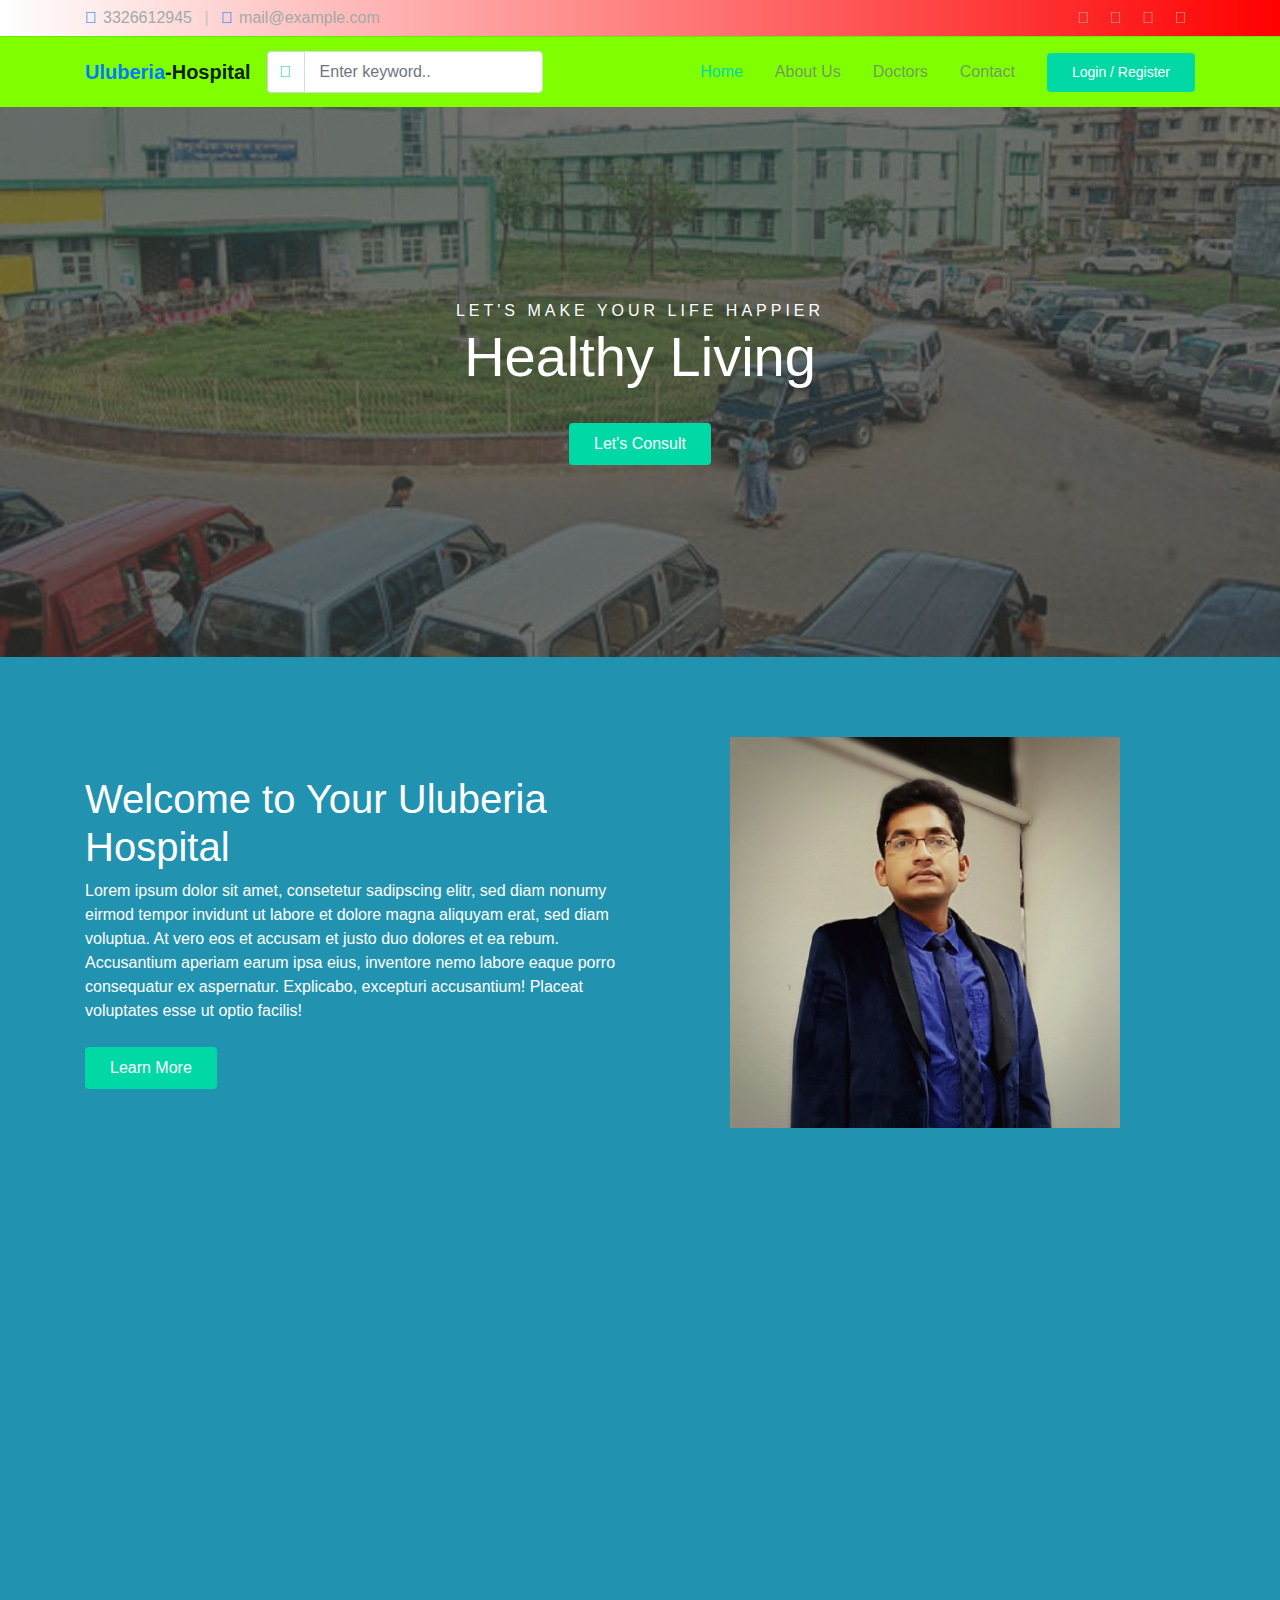
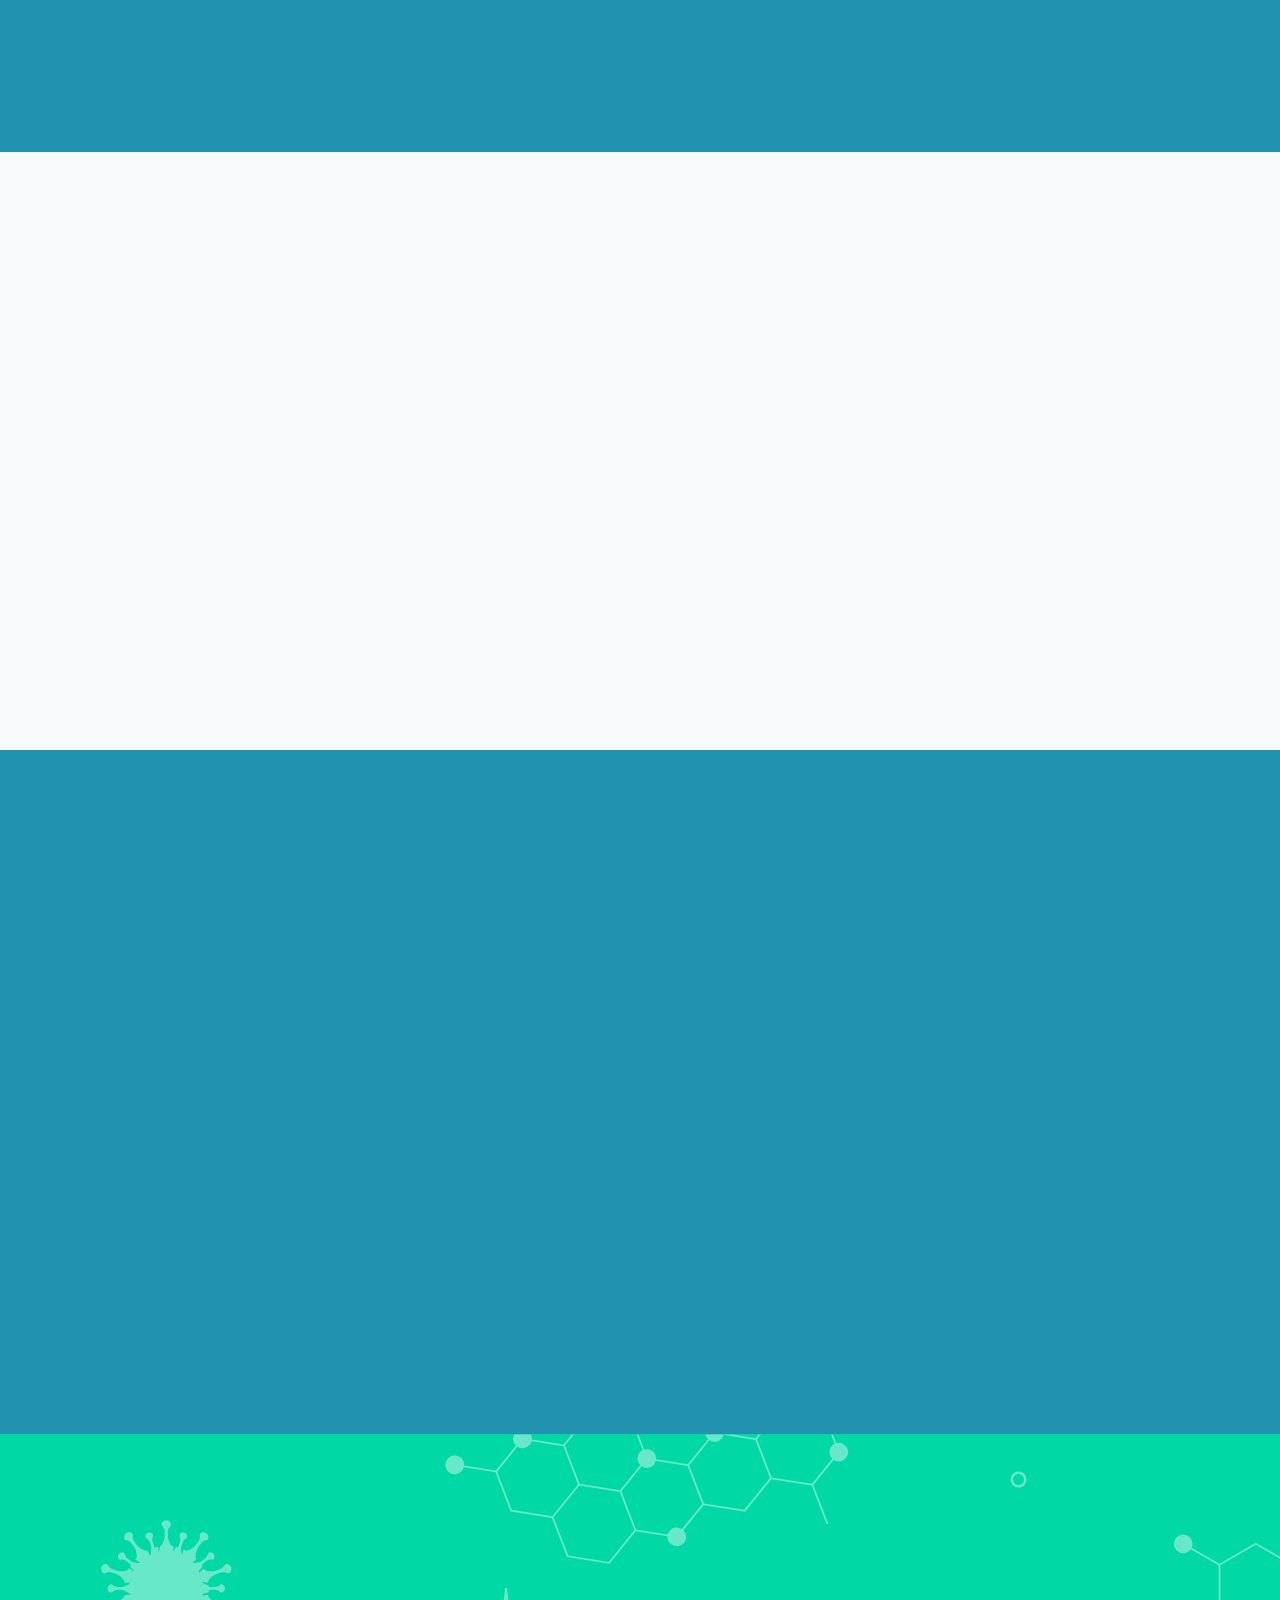
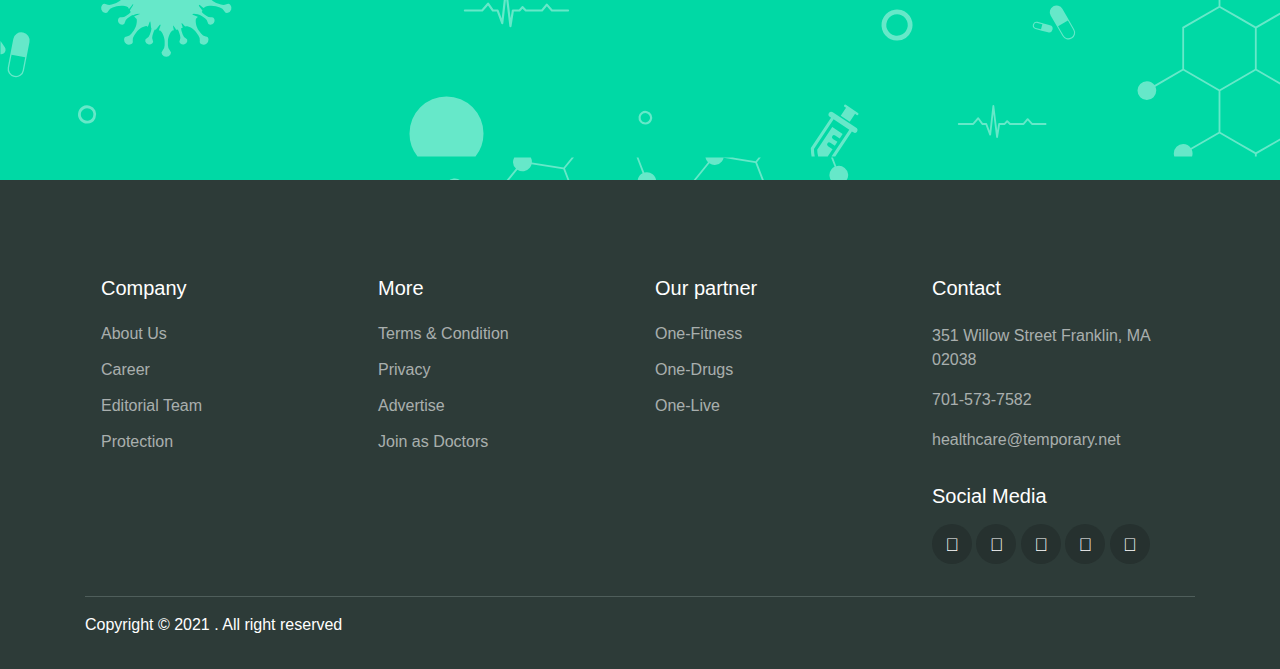
<file: html/index.html>
<!DOCTYPE html>
<html lang="en">
<head>
  <meta charset="UTF-8">
  <meta name="viewport" content="width=device-width, initial-scale=1.0">

  <meta http-equiv="X-UA-Compatible" content="ie=edge">

  <meta name="copyright" content="MACode ID, https://macodeid.com/">

  <title>Uluberia Hospital</title>

  <link rel="stylesheet" href="../assets/css/maicons.css">

  <link rel="stylesheet" href="../assets/css/bootstrap.css">

  <link rel="stylesheet" href="../assets/vendor/owl-carousel/css/owl.carousel.css">

  <link rel="stylesheet" href="../assets/vendor/animate/animate.css">

  <link rel="stylesheet" href="../assets/css/theme.css">
</head>
<body>

  <!-- Back to top button -->
  <div class="back-to-top"></div>

  <header>
    <div class="topbar">
      <div class="container">
        <div class="row">
          <div class="col-sm-8 text-sm">
            <div class="site-info">
              <a href="#"><span class="mai-call text-primary"></span>3326612945 </a>
              <span class="divider">|</span>
              <a href="#"><span class="mai-mail text-primary"></span> mail@example.com</a>
            </div>
          </div>
          <div class="col-sm-4 text-right text-sm">
            <div class="social-mini-button">
              <a href="#"><span class="mai-logo-facebook-f"></span></a>
              <a href="#"><span class="mai-logo-twitter"></span></a>
              <a href="#"><span class="mai-logo-dribbble"></span></a>
              <a href="#"><span class="mai-logo-instagram"></span></a>
            </div>
          </div>
        </div> <!-- .row -->
      </div> <!-- .container -->
    </div> <!-- .topbar -->

    <nav class="navbar navbar-expand-lg navbar-light shadow-sm">
      <div class="container">
        <a class="navbar-brand" href="#"><span class="text-primary">Uluberia</span>-Hospital</a>

        <form action="#">
          <div class="input-group input-navbar">
            <div class="input-group-prepend">
              <span class="input-group-text" id="icon-addon1"><span class="mai-search"></span></span>
            </div>
            <input type="text" class="form-control" placeholder="Enter keyword.." aria-label="Username" aria-describedby="icon-addon1">
          </div>
        </form>

        <button class="navbar-toggler" type="button" data-toggle="collapse" data-target="#navbarSupport" aria-controls="navbarSupport" aria-expanded="false" aria-label="Toggle navigation">
          <span class="navbar-toggler-icon"></span>
        </button>

        <div class="collapse navbar-collapse" id="navbarSupport">
          <ul class="navbar-nav ml-auto">
            <li class="nav-item active">
              <a class="nav-link" href="index.html">Home</a>
            </li>
            <li class="nav-item">
              <a class="nav-link" href="about.html">About Us</a>
            </li>
            <li class="nav-item">
              <a class="nav-link" href="doctors.html">Doctors</a>
            </li>
            <li class="nav-item">
              <a class="nav-link" href="contact.html">Contact</a>
            </li>
            <li class="nav-item">
              <a class="btn btn-primary ml-lg-3" href="#">Login / Register</a>
            </li>
          </ul>
        </div> <!-- .navbar-collapse -->
      </div> <!-- .container -->
    </nav>
  </header>

  <div class="page-hero bg-image overlay-dark" style="background-image: url(../assets/img/uluberia.jpg);">
    <div class="hero-section">
      <div class="container text-center wow zoomIn">
        <span class="subhead">Let's make your life happier</span>
        <h1 class="display-4">Healthy Living</h1>
        <a href="#" class="btn btn-primary">Let's Consult</a>
      </div>
    </div>
  </div>


  <div class="bg-light">
    

    <div class="page-section pb-0">
      <div class="container">
        <div class="row align-items-center">
          <div class="col-lg-6 py-3 wow fadeInUp">
            <h1 style="color: #fff;">Welcome to Your Uluberia <br> Hospital</h1>
            <p class="text-grey mb-4" style="color: #fff;">Lorem ipsum dolor sit amet, consetetur sadipscing elitr, sed diam nonumy eirmod tempor invidunt ut labore et dolore magna aliquyam erat, sed diam voluptua. At vero eos et accusam et justo duo dolores et ea rebum. Accusantium aperiam earum ipsa eius, inventore nemo labore eaque porro consequatur ex aspernatur. Explicabo, excepturi accusantium! Placeat voluptates esse ut optio facilis!</p>
            <a href="about.html" class="btn btn-primary">Learn More</a>
          </div>
          <div class="col-lg-6 wow fadeInRight" data-wow-delay="400ms">
            <div class="img-place custom-img-1">
              <img src="../assets/img/doctors/doc.jpg" alt="">
            </div>
          </div>
        </div>
      </div>
    </div> <!-- .bg-light -->
  </div> <!-- .bg-light -->

  <div class="page-section">
    <div class="container">
      <h1 class="text-center mb-5 wow fadeInUp" style="color: #fff;">Our Doctors</h1>

      <div class="owl-carousel wow fadeInUp" id="doctorSlideshow">
        <div class="item">
          <div class="card-doctor">
            <div class="header">
              <img src="../assets/img/doctors/dr.mehtas.jpg" alt="">
              <div class="meta">
                <a href="#"><span class="mai-call"></span></a>
                <a href="#"><span class="mai-logo-whatsapp"></span></a>
              </div>
            </div>
            <div class="body">
              <p class="text-xl mb-0">Dr. Mehtas</p>
              <span class="text-sm text-grey">Cardiology</span>
            </div>
          </div>
        </div>
        <div class="item">
          <div class="card-doctor">
            <div class="header">
              <img src="../assets/img/doctors/dr.prasenjit.jpg" alt="">
              <div class="meta">
                <a href="#"><span class="mai-call"></span></a>
                <a href="#"><span class="mai-logo-whatsapp"></span></a>
              </div>
            </div>
            <div class="body">
              <p class="text-xl mb-0">Dr. Prasenjit Sarkar</p>
              <span class="text-sm text-grey">Dental</span>
            </div>
          </div>
        </div>
        <div class="item">
          <div class="card-doctor">
            <div class="header">
              <img src="../assets/img/doctors/dr.dibendu.jpg" alt="">
              <div class="meta">
                <a href="#"><span class="mai-call"></span></a>
                <a href="#"><span class="mai-logo-whatsapp"></span></a>
              </div>
            </div>
            <div class="body">
              <p class="text-xl mb-0">Dr. Dibyendu Ghosh</p>
              <span class="text-sm text-grey">General Health</span>
            </div>
          </div>
        </div>
        
      </div>
    </div>
  </div>

  <div class="page-section bg-light">
    <div class="container">
      <h1 class="text-center wow fadeInUp">Latest News</h1>
      <div class="row mt-5">
        <div class="col-lg-4 py-2 wow zoomIn">
          <div class="card-blog">
            <div class="header">
              <div class="post-category">
                <a href="#">Covid19</a>
              </div>
              <a href="blog-details.html" class="post-thumb">
                <img src="../assets/img/blog/blog_1.jpg" alt="">
              </a>
            </div>
            <div class="body">
              <h5 class="post-title"><a href="blog-details.html">List of Countries without Coronavirus case</a></h5>
              <div class="site-info">
                <div class="avatar mr-2">
                  <div class="avatar-img">
                    <img src="../assets/img/person/person_1.jpg" alt="">
                  </div>
                  <span>Roger Adams</span>
                </div>
                <span class="mai-time"></span> 1 week ago
              </div>
            </div>
          </div>
        </div>
        <div class="col-lg-4 py-2 wow zoomIn">
          <div class="card-blog">
            <div class="header">
              <div class="post-category">
                <a href="#">Covid19</a>
              </div>
              <a href="blog-details.html" class="post-thumb">
                <img src="../assets/img/blog/blog_2.jpg" alt="">
              </a>
            </div>
            <div class="body">
              <h5 class="post-title"><a href="blog-details.html">Recovery Room: News beyond the pandemic</a></h5>
              <div class="site-info">
                <div class="avatar mr-2">
                  <div class="avatar-img">
                    <img src="../assets/img/person/person_1.jpg" alt="">
                  </div>
                  <span>Roger Adams</span>
                </div>
                <span class="mai-time"></span> 4 weeks ago
              </div>
            </div>
          </div>
        </div>
        <div class="col-lg-4 py-2 wow zoomIn">
          <div class="card-blog">
            <div class="header">
              <div class="post-category">
                <a href="#">Covid19</a>
              </div>
              <a href="blog-details.html" class="post-thumb">
                <img src="../assets/img/blog/blog_3.jpg" alt="">
              </a>
            </div>
            <div class="body">
              <h5 class="post-title"><a href="blog-details.html">What is the impact of eating too much sugar?</a></h5>
              <div class="site-info">
                <div class="avatar mr-2">
                  <div class="avatar-img">
                    <img src="../assets/img/person/person_2.jpg" alt="">
                  </div>
                  <span>Diego Simmons</span>
                </div>
                <span class="mai-time"></span> 2 months ago
              </div>
            </div>
          </div>
        </div>

        <div class="col-12 text-center mt-4 wow zoomIn">
          <a href="blog.html" class="btn btn-primary">Read More</a>
        </div>

      </div>
    </div>
  </div> <!-- .page-section -->

  <div class="page-section">
    <div class="container">
      <h1 class="text-center wow fadeInUp">Make an Appointment</h1>

      <form class="main-form">
        <div class="row mt-5 ">
          <div class="col-12 col-sm-6 py-2 wow fadeInLeft">
            <input type="text" class="form-control" placeholder="Full name">
          </div>
          <div class="col-12 col-sm-6 py-2 wow fadeInRight">
            <input type="text" class="form-control" placeholder="Email address..">
          </div>
          <div class="col-12 col-sm-6 py-2 wow fadeInLeft" data-wow-delay="300ms">
            <input type="date" class="form-control">
          </div>
          <div class="col-12 col-sm-6 py-2 wow fadeInRight" data-wow-delay="300ms">
            <select name="departement" id="departement" class="custom-select">
              <option value="general">General Health</option>
              <option value="cardiology">Cardiology</option>
              <option value="dental">Dental</option>
              <option value="neurology">Neurology</option>
              <option value="orthopaedics">Orthopaedics</option>
            </select>
          </div>
          <div class="col-12 py-2 wow fadeInUp" data-wow-delay="300ms">
            <input type="text" class="form-control" placeholder="Number..">
          </div>
          <div class="col-12 py-2 wow fadeInUp" data-wow-delay="300ms">
            <textarea name="message" id="message" class="form-control" rows="6" placeholder="Enter message.."></textarea>
          </div>
        </div>

        <button type="submit" class="btn btn-primary mt-3 wow zoomIn">Submit Request</button>
      </form>
    </div>
  </div> <!-- .page-section -->

  <div class="page-section banner-home bg-image" style="background-image: url(../assets/img/banner-pattern.svg);">
    <div class="container py-5 py-lg-0">
      <div class="row align-items-center">
        <div class="col-lg-4 wow zoomIn">
          <div class="img-banner d-none d-lg-block">
            <img src="../assets/img/mobile_app.png" alt="">
          </div>
        </div>
        <div class="col-lg-8 wow fadeInRight">
          <h1 class="font-weight-normal mb-3">Get easy access of all features using One Health Application</h1>
          <a href="#"><img src="../assets/img/google_play.svg" alt=""></a>
          <a href="#" class="ml-2"><img src="../assets/img/app_store.svg" alt=""></a>
        </div>
      </div>
    </div>
  </div> <!-- .banner-home -->

  <footer class="page-footer">
    <div class="container">
      <div class="row px-md-3">
        <div class="col-sm-6 col-lg-3 py-3">
          <h5>Company</h5>
          <ul class="footer-menu">
            <li><a href="#">About Us</a></li>
            <li><a href="#">Career</a></li>
            <li><a href="#">Editorial Team</a></li>
            <li><a href="#">Protection</a></li>
          </ul>
        </div>
        <div class="col-sm-6 col-lg-3 py-3">
          <h5>More</h5>
          <ul class="footer-menu">
            <li><a href="#">Terms & Condition</a></li>
            <li><a href="#">Privacy</a></li>
            <li><a href="#">Advertise</a></li>
            <li><a href="#">Join as Doctors</a></li>
          </ul>
        </div>
        <div class="col-sm-6 col-lg-3 py-3">
          <h5>Our partner</h5>
          <ul class="footer-menu">
            <li><a href="#">One-Fitness</a></li>
            <li><a href="#">One-Drugs</a></li>
            <li><a href="#">One-Live</a></li>
          </ul>
        </div>
        <div class="col-sm-6 col-lg-3 py-3">
          <h5>Contact</h5>
          <p class="footer-link mt-2">351 Willow Street Franklin, MA 02038</p>
          <a href="#" class="footer-link">701-573-7582</a>
          <a href="#" class="footer-link">healthcare@temporary.net</a>

          <h5 class="mt-3">Social Media</h5>
          <div class="footer-sosmed mt-3">
            <a href="#" target="_blank"><span class="mai-logo-facebook-f"></span></a>
            <a href="#" target="_blank"><span class="mai-logo-twitter"></span></a>
            <a href="#" target="_blank"><span class="mai-logo-google-plus-g"></span></a>
            <a href="#" target="_blank"><span class="mai-logo-instagram"></span></a>
            <a href="#" target="_blank"><span class="mai-logo-linkedin"></span></a>
          </div>
        </div>
      </div>

      <hr>

      <p id="copyright">Copyright &copy; 2021 <a href="https://macodeid.com/" target="_blank"></a>. All right reserved</p>
    </div>
  </footer>

<script src="../assets/js/jquery-3.5.1.min.js"></script>

<script src="../assets/js/bootstrap.bundle.min.js"></script>

<script src="../assets/vendor/owl-carousel/js/owl.carousel.min.js"></script>

<script src="../assets/vendor/wow/wow.min.js"></script>

<script src="../assets/js/theme.js"></script>
  
</body>
</html>
</file>
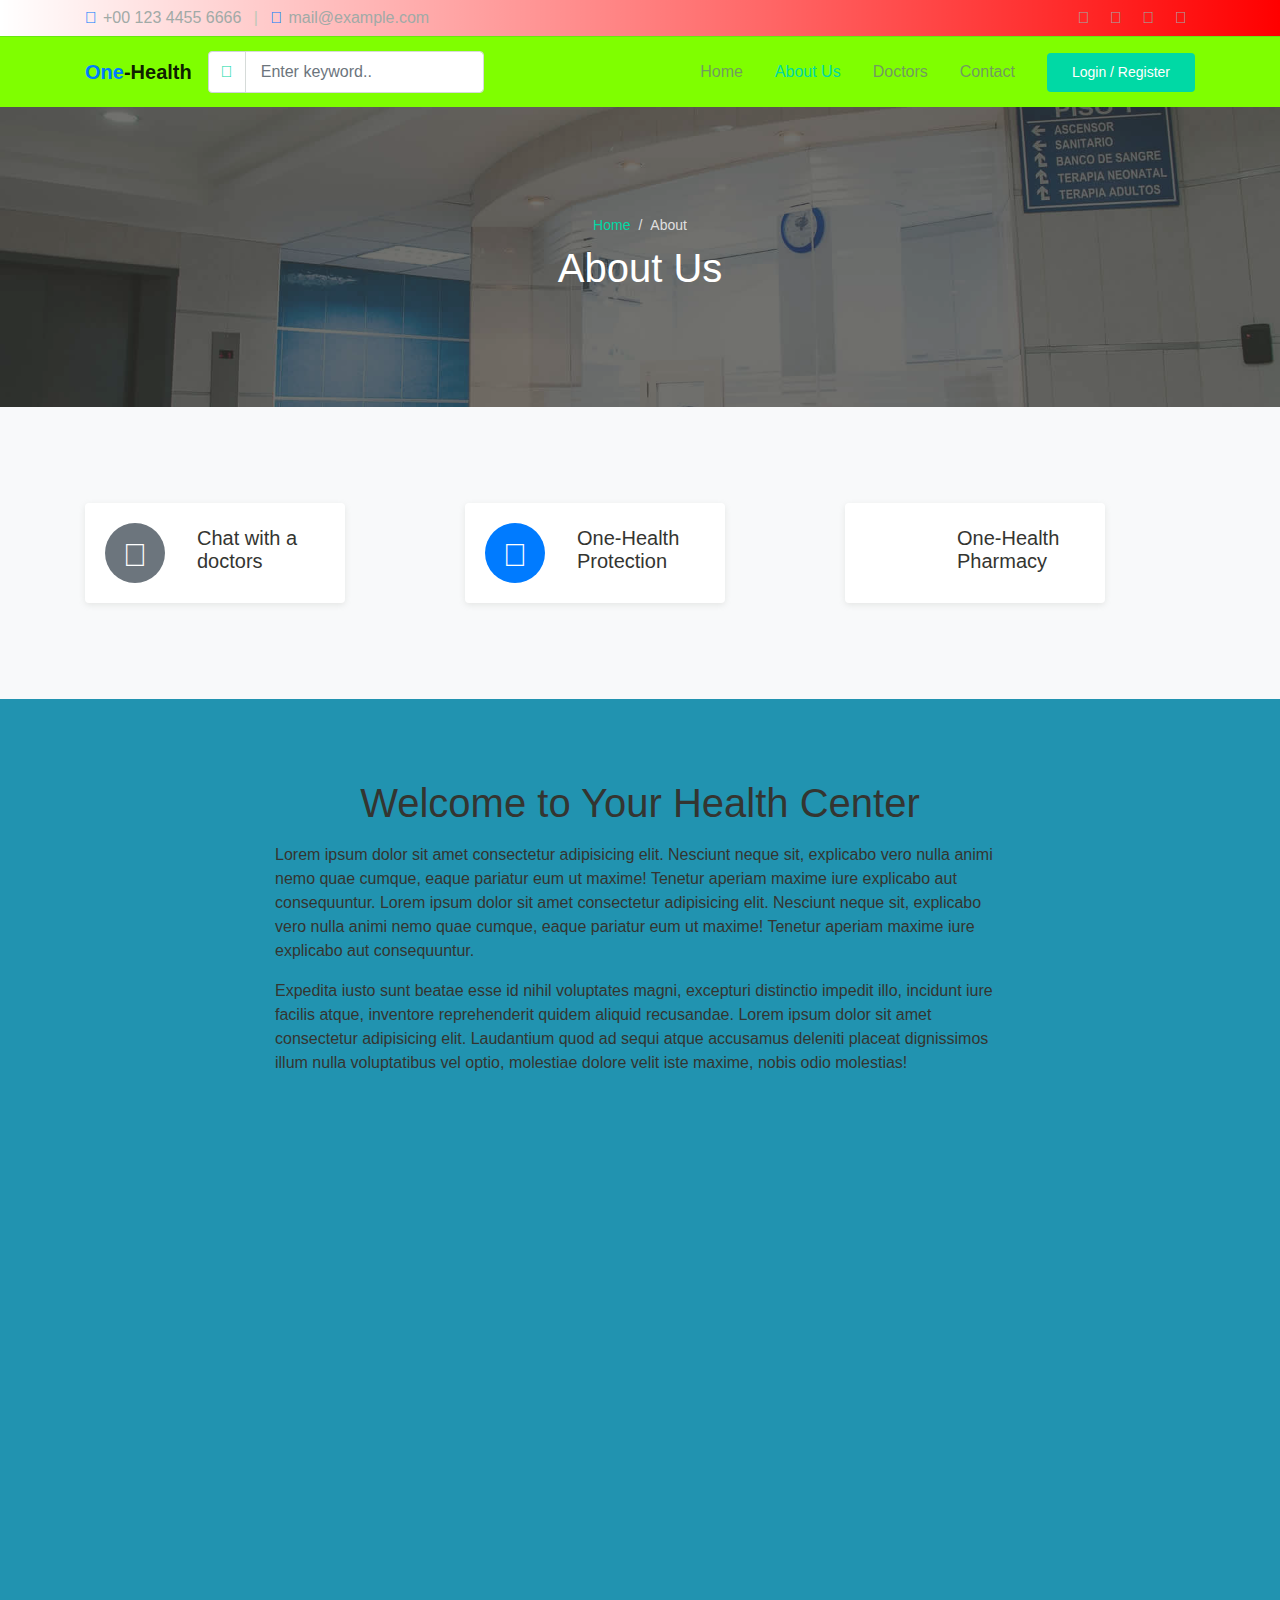
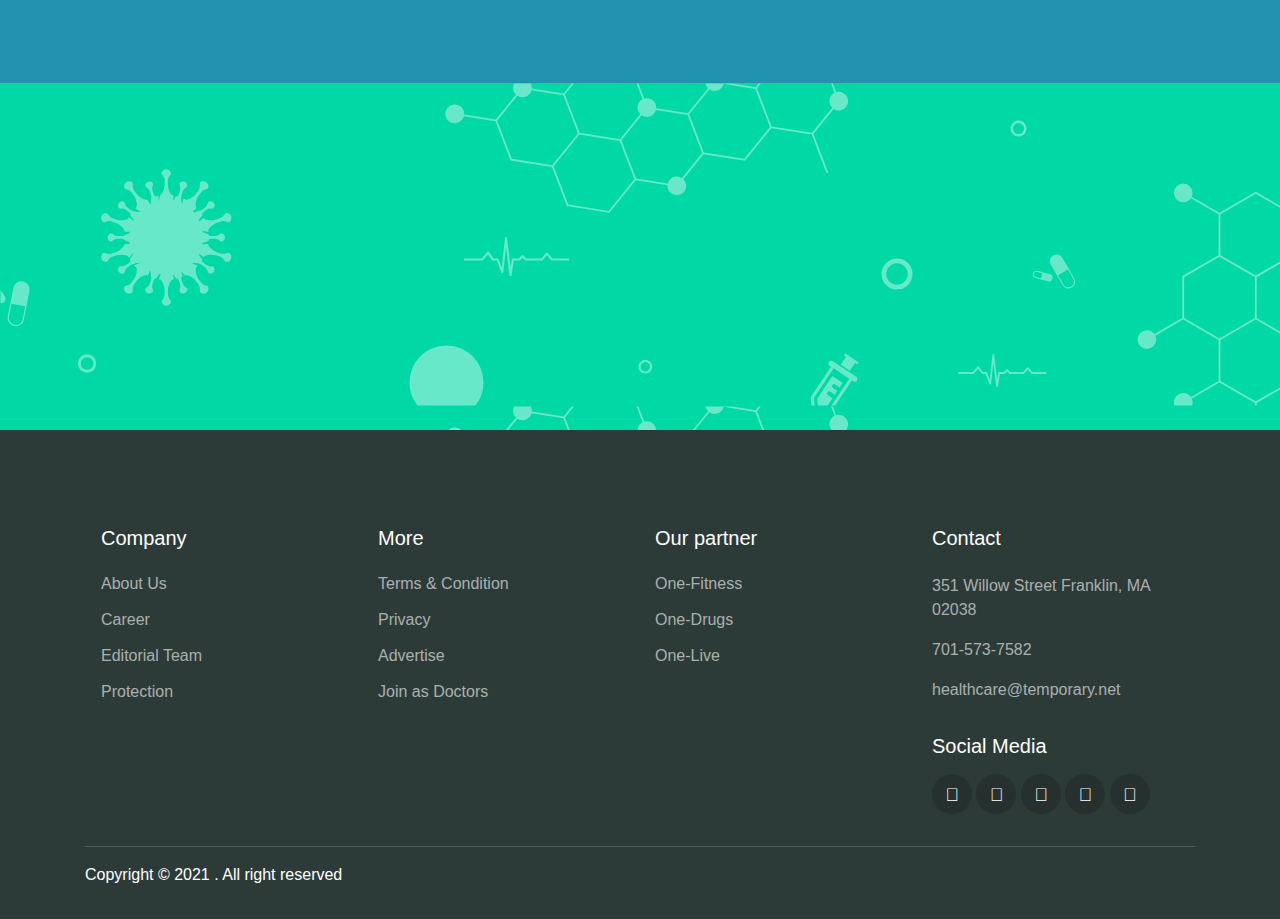
<file: html/about.html>
<!DOCTYPE html>
<html lang="en">
<head>
  <meta charset="UTF-8">
  <meta name="viewport" content="width=device-width, initial-scale=1.0">

  <meta http-equiv="X-UA-Compatible" content="ie=edge">

  <meta name="copyright" content="MACode ID, https://macodeid.com/">

  <title>About</title>

  <link rel="stylesheet" href="../assets/css/maicons.css">

  <link rel="stylesheet" href="../assets/css/bootstrap.css">

  <link rel="stylesheet" href="../assets/vendor/owl-carousel/css/owl.carousel.css">

  <link rel="stylesheet" href="../assets/vendor/animate/animate.css">

  <link rel="stylesheet" href="../assets/css/theme.css">
</head>
<body>

  <!-- Back to top button -->
  <div class="back-to-top"></div>

  <header>
    <div class="topbar">
      <div class="container">
        <div class="row">
          <div class="col-sm-8 text-sm">
            <div class="site-info">
              <a href="#"><span class="mai-call text-primary"></span> +00 123 4455 6666</a>
              <span class="divider">|</span>
              <a href="#"><span class="mai-mail text-primary"></span> mail@example.com</a>
            </div>
          </div>
          <div class="col-sm-4 text-right text-sm">
            <div class="social-mini-button">
              <a href="#"><span class="mai-logo-facebook-f"></span></a>
              <a href="#"><span class="mai-logo-twitter"></span></a>
              <a href="#"><span class="mai-logo-dribbble"></span></a>
              <a href="#"><span class="mai-logo-instagram"></span></a>
            </div>
          </div>
        </div> <!-- .row -->
      </div> <!-- .container -->
    </div> <!-- .topbar -->

    <nav class="navbar navbar-expand-lg navbar-light shadow-sm">
      <div class="container">
        <a class="navbar-brand" href="#"><span class="text-primary">One</span>-Health</a>

        <form action="#">
          <div class="input-group input-navbar">
            <div class="input-group-prepend">
              <span class="input-group-text" id="icon-addon1"><span class="mai-search"></span></span>
            </div>
            <input type="text" class="form-control" placeholder="Enter keyword.." aria-label="Username" aria-describedby="icon-addon1">
          </div>
        </form>

        <button class="navbar-toggler" type="button" data-toggle="collapse" data-target="#navbarSupport" aria-controls="navbarSupport" aria-expanded="false" aria-label="Toggle navigation">
          <span class="navbar-toggler-icon"></span>
        </button>

        <div class="collapse navbar-collapse" id="navbarSupport">
          <ul class="navbar-nav ml-auto">
            <li class="nav-item">
              <a class="nav-link" href="index.html">Home</a>
            </li>
            <li class="nav-item active">
              <a class="nav-link" href="about.html">About Us</a>
            </li>
            <li class="nav-item">
              <a class="nav-link" href="doctors.html">Doctors</a>
            </li>
          
            <li class="nav-item">
              <a class="nav-link" href="contact.html">Contact</a>
            </li>
            <li class="nav-item">
              <a class="btn btn-primary ml-lg-3" href="#">Login / Register</a>
            </li>
          </ul>
        </div> <!-- .navbar-collapse -->
      </div> <!-- .container -->
    </nav>
  </header>

  <div class="page-banner overlay-dark bg-image" style="background-image: url(../assets/img/bg_image_1.jpg);">
    <div class="banner-section">
      <div class="container text-center wow fadeInUp">
        <nav aria-label="Breadcrumb">
          <ol class="breadcrumb breadcrumb-dark bg-transparent justify-content-center py-0 mb-2">
            <li class="breadcrumb-item"><a href="index.html">Home</a></li>
            <li class="breadcrumb-item active" aria-current="page">About</li>
          </ol>
        </nav>
        <h1 class="font-weight-normal">About Us</h1>
      </div> <!-- .container -->
    </div> <!-- .banner-section -->
  </div> <!-- .page-banner -->

  <div class="page-section bg-light">
    <div class="container">
      <div class="row">
        <div class="col-md-4 py-3 wow zoomIn">
          <div class="card-service">
            <div class="circle-shape bg-secondary text-white">
              <span class="mai-chatbubbles-outline"></span>
            </div>
            <p><span>Chat</span> with a doctors</p>
          </div>
        </div>
        <div class="col-md-4 py-3 wow zoomIn">
          <div class="card-service">
            <div class="circle-shape bg-primary text-white">
              <span class="mai-shield-checkmark"></span>
            </div>
            <p><span>One</span>-Health Protection</p>
          </div>
        </div>
        <div class="col-md-4 py-3 wow zoomIn">
          <div class="card-service">
            <div class="circle-shape bg-accent text-white">
              <span class="mai-basket"></span>
            </div>
            <p><span>One</span>-Health Pharmacy</p>
          </div>
        </div>
      </div>
    </div>
  </div>

  <div class="page-section">
    <div class="container">
      <div class="row justify-content-center">
        <div class="col-lg-8 wow fadeInUp">
          <h1 class="text-center mb-3">Welcome to Your Health Center</h1>
          <div class="text-lg">
            <p>Lorem ipsum dolor sit amet consectetur adipisicing elit. Nesciunt neque sit, explicabo vero nulla animi nemo quae cumque, eaque pariatur eum ut maxime! Tenetur aperiam maxime iure explicabo aut consequuntur. Lorem ipsum dolor sit amet consectetur adipisicing elit. Nesciunt neque sit, explicabo vero nulla animi nemo quae cumque, eaque pariatur eum ut maxime! Tenetur aperiam maxime iure explicabo aut consequuntur.</p>
            <p>Expedita iusto sunt beatae esse id nihil voluptates magni, excepturi distinctio impedit illo, incidunt iure facilis atque, inventore reprehenderit quidem aliquid recusandae. Lorem ipsum dolor sit amet consectetur adipisicing elit. Laudantium quod ad sequi atque accusamus deleniti placeat dignissimos illum nulla voluptatibus vel optio, molestiae dolore velit iste maxime, nobis odio molestias!</p>
          </div>
        </div>
        <div class="col-lg-10 mt-5">
          <h1 class="text-center mb-5 wow fadeInUp">Our Doctors</h1>
          <div class="row justify-content-center">
            <div class="col-md-6 col-lg-4 wow zoomIn">
              <div class="card-doctor">
                <div class="header">
                  <img src="../assets/img/doctors/doctor_1.jpg" alt="">
                  <div class="meta">
                    <a href="#"><span class="mai-call"></span></a>
                    <a href="#"><span class="mai-logo-whatsapp"></span></a>
                  </div>
                </div>
                <div class="body">
                  <p class="text-xl mb-0">Dr. Stein Albert</p>
                  <span class="text-sm text-grey">Cardiology</span>
                </div>
              </div>
            </div>
            <div class="col-md-6 col-lg-4 wow zoomIn">
              <div class="card-doctor">
                <div class="header">
                  <img src="../assets/img/doctors/doctor_2.jpg" alt="">
                  <div class="meta">
                    <a href="#"><span class="mai-call"></span></a>
                    <a href="#"><span class="mai-logo-whatsapp"></span></a>
                  </div>
                </div>
                <div class="body">
                  <p class="text-xl mb-0">Dr. Alexa Melvin</p>
                  <span class="text-sm text-grey">Dental</span>
                </div>
              </div>
            </div>
            <div class="col-md-6 col-lg-4 wow zoomIn">
              <div class="card-doctor">
                <div class="header">
                  <img src="../assets/img/doctors/doctor_3.jpg" alt="">
                  <div class="meta">
                    <a href="#"><span class="mai-call"></span></a>
                    <a href="#"><span class="mai-logo-whatsapp"></span></a>
                  </div>
                </div>
                <div class="body">
                  <p class="text-xl mb-0">Dr. Rebecca Steffany</p>
                  <span class="text-sm text-grey">General Health</span>
                </div>
              </div>
            </div>

          </div>
        </div>
      </div>
    </div>
  </div>

  <div class="page-section banner-home bg-image" style="background-image: url(../assets/img/banner-pattern.svg);">
    <div class="container py-5 py-lg-0">
      <div class="row align-items-center">
        <div class="col-lg-4 wow zoomIn">
          <div class="img-banner d-none d-lg-block">
            <img src="../assets/img/mobile_app.png" alt="">
          </div>
        </div>
        <div class="col-lg-8 wow fadeInRight">
          <h1 class="font-weight-normal mb-3">Get easy access of all features using One Health Application</h1>
          <a href="#"><img src="../assets/img/google_play.svg" alt=""></a>
          <a href="#" class="ml-2"><img src="../assets/img/app_store.svg" alt=""></a>
        </div>
      </div>
    </div>
  </div> <!-- .banner-home -->

  <footer class="page-footer">
    <div class="container">
      <div class="row px-md-3">
        <div class="col-sm-6 col-lg-3 py-3">
          <h5>Company</h5>
          <ul class="footer-menu">
            <li><a href="#">About Us</a></li>
            <li><a href="#">Career</a></li>
            <li><a href="#">Editorial Team</a></li>
            <li><a href="#">Protection</a></li>
          </ul>
        </div>
        <div class="col-sm-6 col-lg-3 py-3">
          <h5>More</h5>
          <ul class="footer-menu">
            <li><a href="#">Terms & Condition</a></li>
            <li><a href="#">Privacy</a></li>
            <li><a href="#">Advertise</a></li>
            <li><a href="#">Join as Doctors</a></li>
          </ul>
        </div>
        <div class="col-sm-6 col-lg-3 py-3">
          <h5>Our partner</h5>
          <ul class="footer-menu">
            <li><a href="#">One-Fitness</a></li>
            <li><a href="#">One-Drugs</a></li>
            <li><a href="#">One-Live</a></li>
          </ul>
        </div>
        <div class="col-sm-6 col-lg-3 py-3">
          <h5>Contact</h5>
          <p class="footer-link mt-2">351 Willow Street Franklin, MA 02038</p>
          <a href="#" class="footer-link">701-573-7582</a>
          <a href="#" class="footer-link">healthcare@temporary.net</a>

          <h5 class="mt-3">Social Media</h5>
          <div class="footer-sosmed mt-3">
            <a href="#" target="_blank"><span class="mai-logo-facebook-f"></span></a>
            <a href="#" target="_blank"><span class="mai-logo-twitter"></span></a>
            <a href="#" target="_blank"><span class="mai-logo-google-plus-g"></span></a>
            <a href="#" target="_blank"><span class="mai-logo-instagram"></span></a>
            <a href="#" target="_blank"><span class="mai-logo-linkedin"></span></a>
          </div>
        </div>
      </div>

      <hr>

      <p id="copyright">Copyright &copy; 2021 <a href="https://macodeid.com/" target="_blank"></a>. All right reserved</p>
    </div>
  </footer>

<script src="../assets/js/jquery-3.5.1.min.js"></script>

<script src="../assets/js/bootstrap.bundle.min.js"></script>

<script src="../assets/vendor/owl-carousel/js/owl.carousel.min.js"></script>

<script src="../assets/vendor/wow/wow.min.js"></script>

<script src="../assets/js/theme.js"></script>
  
</body>
</html>
</file>
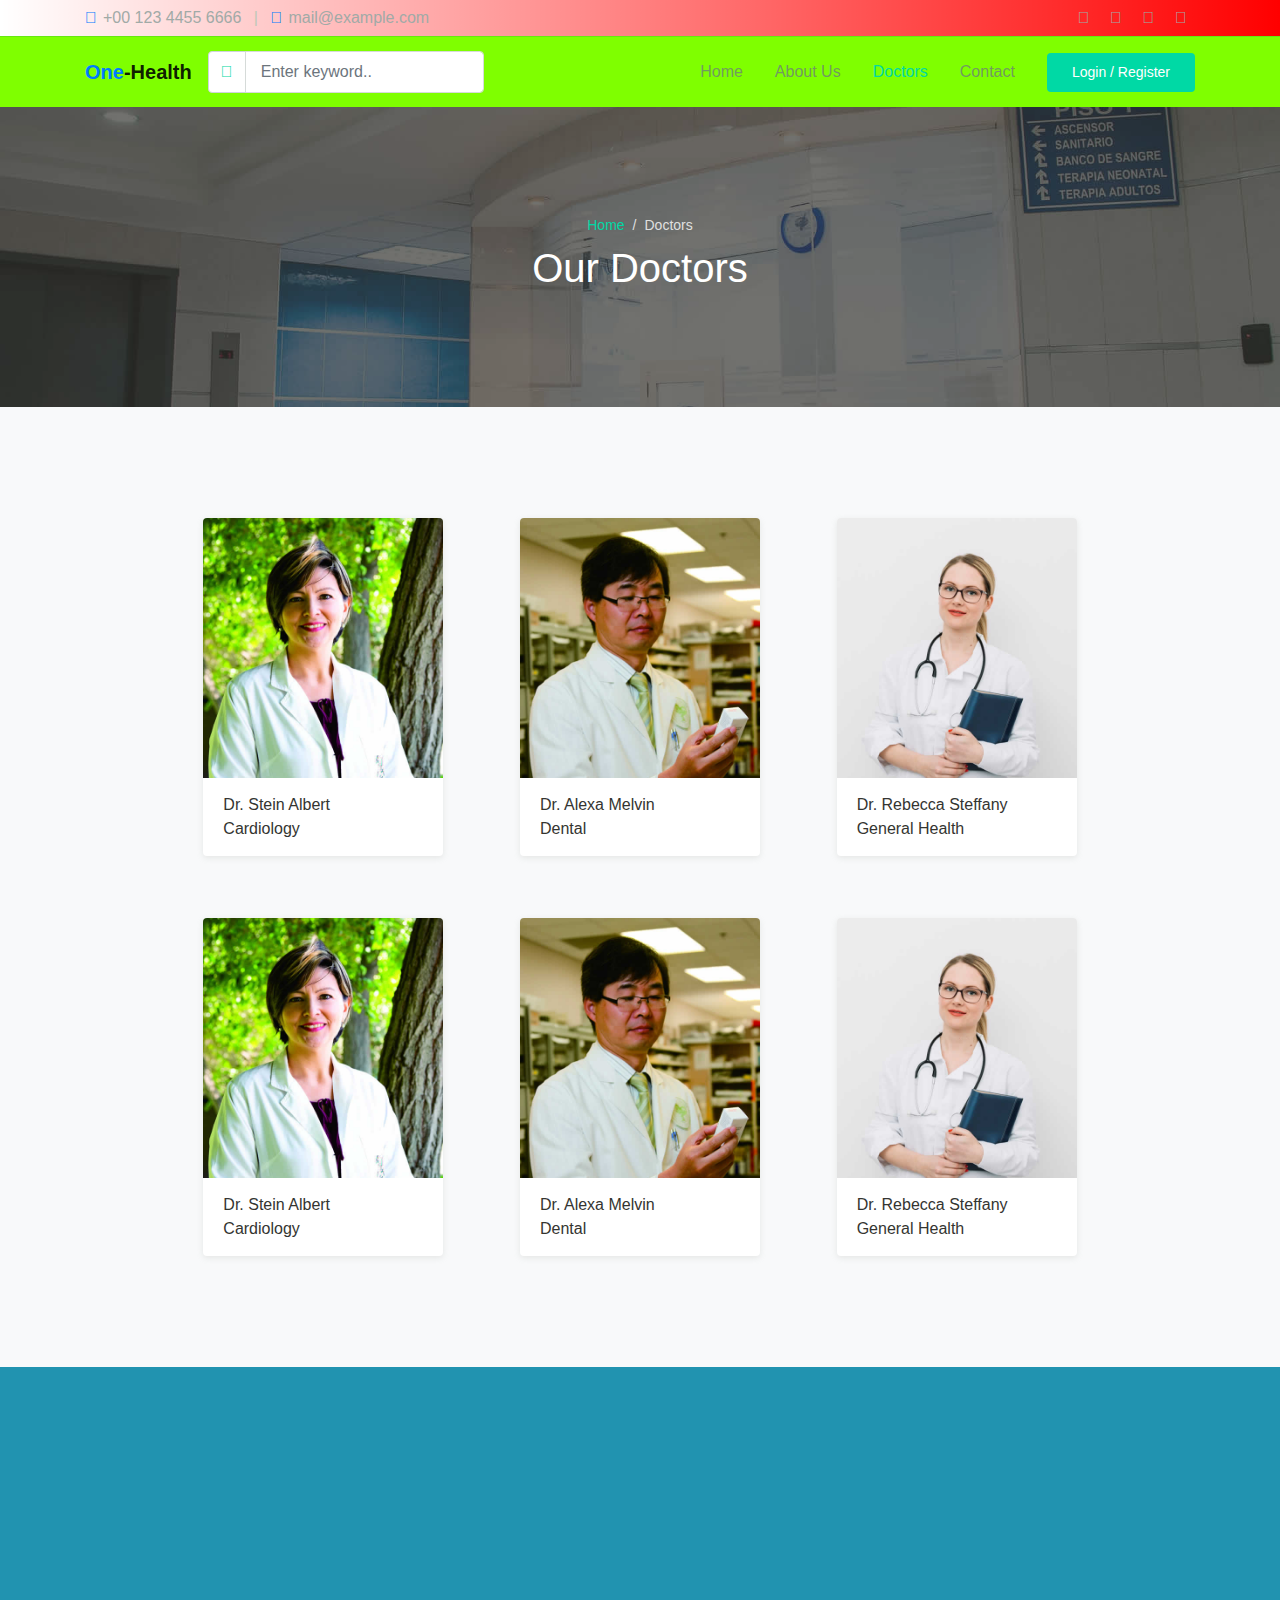
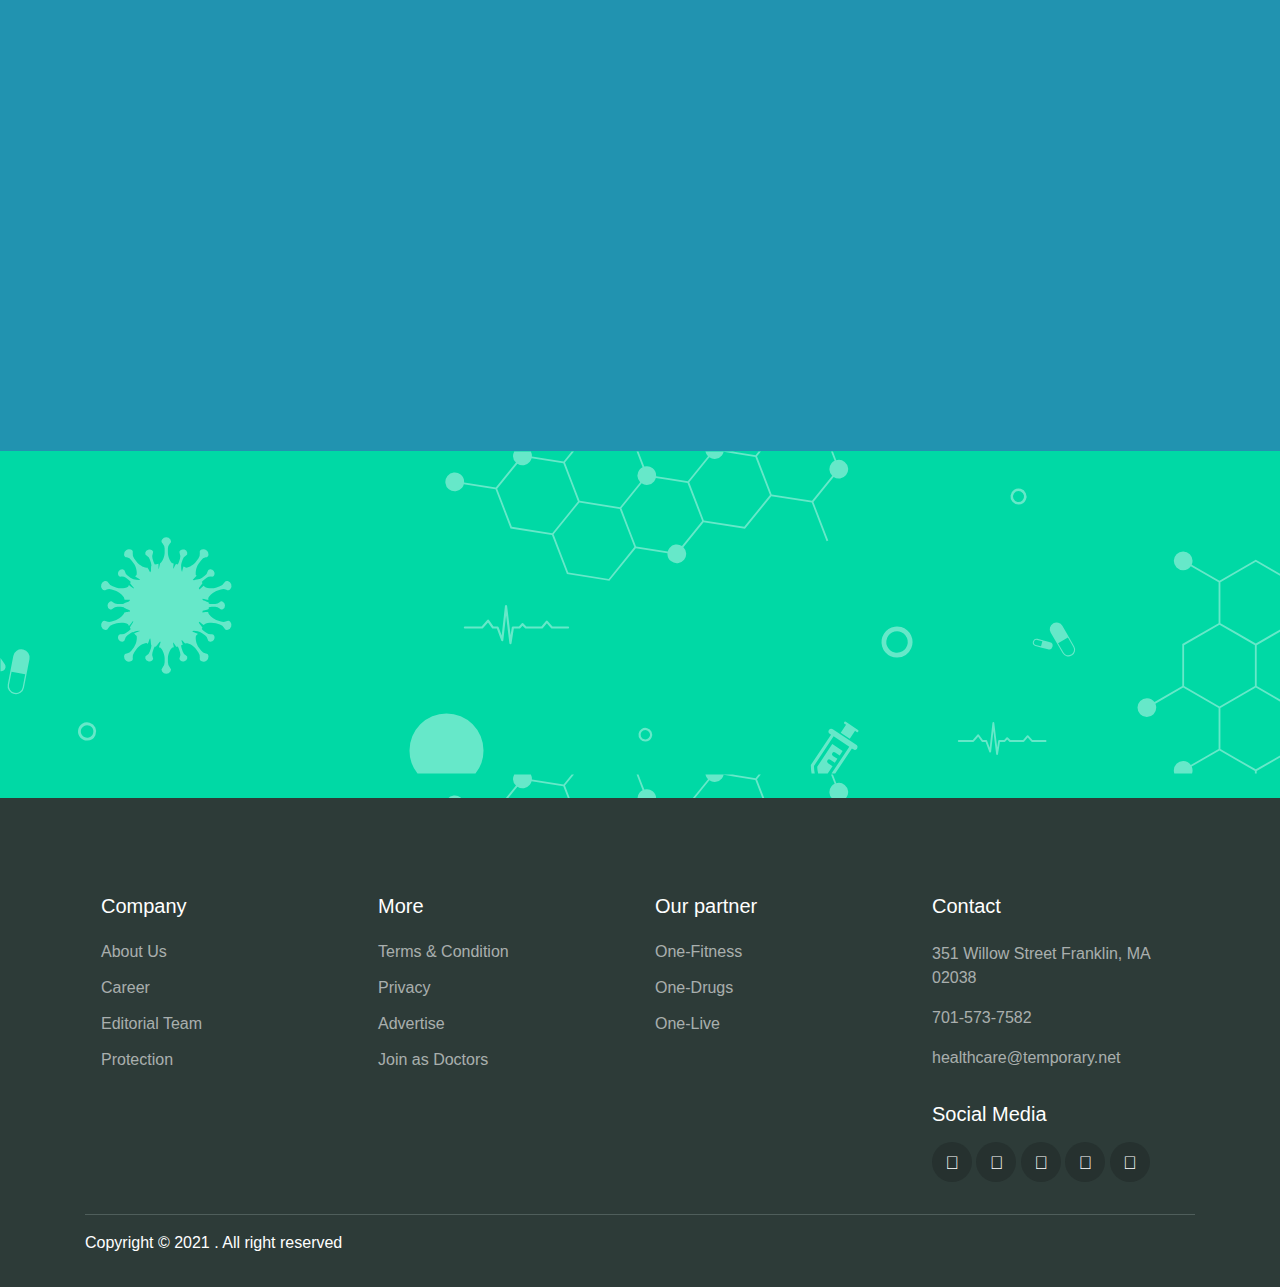
<file: html/doctors.html>
<!DOCTYPE html>
<html lang="en">
<head>
  <meta charset="UTF-8">
  <meta name="viewport" content="width=device-width, initial-scale=1.0">

  <meta http-equiv="X-UA-Compatible" content="ie=edge">

  <meta name="copyright" content="MACode ID, https://macodeid.com/">

  <title>Doctors</title>

  <link rel="stylesheet" href="../assets/css/maicons.css">

  <link rel="stylesheet" href="../assets/css/bootstrap.css">

  <link rel="stylesheet" href="../assets/vendor/owl-carousel/css/owl.carousel.css">

  <link rel="stylesheet" href="../assets/vendor/animate/animate.css">

  <link rel="stylesheet" href="../assets/css/theme.css">
</head>
<body>

  <!-- Back to top button -->
  <div class="back-to-top"></div>

  <header>
    <div class="topbar">
      <div class="container">
        <div class="row">
          <div class="col-sm-8 text-sm">
            <div class="site-info">
              <a href="#"><span class="mai-call text-primary"></span> +00 123 4455 6666</a>
              <span class="divider">|</span>
              <a href="#"><span class="mai-mail text-primary"></span> mail@example.com</a>
            </div>
          </div>
          <div class="col-sm-4 text-right text-sm">
            <div class="social-mini-button">
              <a href="#"><span class="mai-logo-facebook-f"></span></a>
              <a href="#"><span class="mai-logo-twitter"></span></a>
              <a href="#"><span class="mai-logo-dribbble"></span></a>
              <a href="#"><span class="mai-logo-instagram"></span></a>
            </div>
          </div>
        </div> <!-- .row -->
      </div> <!-- .container -->
    </div> <!-- .topbar -->

    <nav class="navbar navbar-expand-lg navbar-light shadow-sm">
      <div class="container">
        <a class="navbar-brand" href="#"><span class="text-primary">One</span>-Health</a>

        <form action="#">
          <div class="input-group input-navbar">
            <div class="input-group-prepend">
              <span class="input-group-text" id="icon-addon1"><span class="mai-search"></span></span>
            </div>
            <input type="text" class="form-control" placeholder="Enter keyword.." aria-label="Username" aria-describedby="icon-addon1">
          </div>
        </form>

        <button class="navbar-toggler" type="button" data-toggle="collapse" data-target="#navbarSupport" aria-controls="navbarSupport" aria-expanded="false" aria-label="Toggle navigation">
          <span class="navbar-toggler-icon"></span>
        </button>

        <div class="collapse navbar-collapse" id="navbarSupport">
          <ul class="navbar-nav ml-auto">
            <li class="nav-item">
              <a class="nav-link" href="index.html">Home</a>
            </li>
            <li class="nav-item">
              <a class="nav-link" href="about.html">About Us</a>
            </li>
            <li class="nav-item active">
              <a class="nav-link" href="doctors.html">Doctors</a>
            </li>
            <li class="nav-item">
              <a class="nav-link" href="contact.html">Contact</a>
            </li>
            <li class="nav-item">
              <a class="btn btn-primary ml-lg-3" href="#">Login / Register</a>
            </li>
          </ul>
        </div> <!-- .navbar-collapse -->
      </div> <!-- .container -->
    </nav>
  </header>

  <div class="page-banner overlay-dark bg-image" style="background-image: url(../assets/img/bg_image_1.jpg);">
    <div class="banner-section">
      <div class="container text-center wow fadeInUp">
        <nav aria-label="Breadcrumb">
          <ol class="breadcrumb breadcrumb-dark bg-transparent justify-content-center py-0 mb-2">
            <li class="breadcrumb-item"><a href="index.html">Home</a></li>
            <li class="breadcrumb-item active" aria-current="page">Doctors</li>
          </ol>
        </nav>
        <h1 class="font-weight-normal">Our Doctors</h1>
      </div> <!-- .container -->
    </div> <!-- .banner-section -->
  </div> <!-- .page-banner -->

  <div class="page-section bg-light">
    <div class="container">
      <div class="row justify-content-center">
        <div class="col-lg-10">

          <div class="row">
            
            <div class="col-md-6 col-lg-4 py-3 wow zoomIn">
              <div class="card-doctor">
                <div class="header">
                  <img src="../assets/img/doctors/doctor_1.jpg" alt="">
                  <div class="meta">
                    <a href="#"><span class="mai-call"></span></a>
                    <a href="#"><span class="mai-logo-whatsapp"></span></a>
                  </div>
                </div>
                <div class="body">
                  <p class="text-xl mb-0">Dr. Stein Albert</p>
                  <span class="text-sm text-grey">Cardiology</span>
                </div>
              </div>
            </div>
    
            <div class="col-md-6 col-lg-4 py-3 wow zoomIn">
              <div class="card-doctor">
                <div class="header">
                  <img src="../assets/img/doctors/doctor_2.jpg" alt="">
                  <div class="meta">
                    <a href="#"><span class="mai-call"></span></a>
                    <a href="#"><span class="mai-logo-whatsapp"></span></a>
                  </div>
                </div>
                <div class="body">
                  <p class="text-xl mb-0">Dr. Alexa Melvin</p>
                  <span class="text-sm text-grey">Dental</span>
                </div>
              </div>
            </div>
    
            <div class="col-md-6 col-lg-4 py-3 wow zoomIn">
              <div class="card-doctor">
                <div class="header">
                  <img src="../assets/img/doctors/doctor_3.jpg" alt="">
                  <div class="meta">
                    <a href="#"><span class="mai-call"></span></a>
                    <a href="#"><span class="mai-logo-whatsapp"></span></a>
                  </div>
                </div>
                <div class="body">
                  <p class="text-xl mb-0">Dr. Rebecca Steffany</p>
                  <span class="text-sm text-grey">General Health</span>
                </div>
              </div>
            </div>
    
            <div class="col-md-6 col-lg-4 py-3 wow zoomIn">
              <div class="card-doctor">
                <div class="header">
                  <img src="../assets/img/doctors/doctor_1.jpg" alt="">
                  <div class="meta">
                    <a href="#"><span class="mai-call"></span></a>
                    <a href="#"><span class="mai-logo-whatsapp"></span></a>
                  </div>
                </div>
                <div class="body">
                  <p class="text-xl mb-0">Dr. Stein Albert</p>
                  <span class="text-sm text-grey">Cardiology</span>
                </div>
              </div>
            </div>
    
            <div class="col-md-6 col-lg-4 py-3 wow zoomIn">
              <div class="card-doctor">
                <div class="header">
                  <img src="../assets/img/doctors/doctor_2.jpg" alt="">
                  <div class="meta">
                    <a href="#"><span class="mai-call"></span></a>
                    <a href="#"><span class="mai-logo-whatsapp"></span></a>
                  </div>
                </div>
                <div class="body">
                  <p class="text-xl mb-0">Dr. Alexa Melvin</p>
                  <span class="text-sm text-grey">Dental</span>
                </div>
              </div>
            </div>
    
            <div class="col-md-6 col-lg-4 py-3 wow zoomIn">
              <div class="card-doctor">
                <div class="header">
                  <img src="../assets/img/doctors/doctor_3.jpg" alt="">
                  <div class="meta">
                    <a href="#"><span class="mai-call"></span></a>
                    <a href="#"><span class="mai-logo-whatsapp"></span></a>
                  </div>
                </div>
                <div class="body">
                  <p class="text-xl mb-0">Dr. Rebecca Steffany</p>
                  <span class="text-sm text-grey">General Health</span>
                </div>
              </div>
            </div>

          </div>

        </div>
      </div>
    </div> <!-- .container -->
  </div> <!-- .page-section -->

  <div class="page-section">
    <div class="container">
      <h1 class="text-center wow fadeInUp">Make an Appointment</h1>

      <form class="main-form">
        <div class="row mt-5 ">
          <div class="col-12 col-sm-6 py-2 wow fadeInLeft">
            <input type="text" class="form-control" placeholder="Full name">
          </div>
          <div class="col-12 col-sm-6 py-2 wow fadeInRight">
            <input type="text" class="form-control" placeholder="Email address..">
          </div>
          <div class="col-12 col-sm-6 py-2 wow fadeInLeft" data-wow-delay="300ms">
            <input type="date" class="form-control">
          </div>
          <div class="col-12 col-sm-6 py-2 wow fadeInRight" data-wow-delay="300ms">
            <select name="departement" id="departement" class="custom-select">
              <option value="general">General Health</option>
              <option value="cardiology">Cardiology</option>
              <option value="dental">Dental</option>
              <option value="neurology">Neurology</option>
              <option value="orthopaedics">Orthopaedics</option>
            </select>
          </div>
          <div class="col-12 py-2 wow fadeInUp" data-wow-delay="300ms">
            <input type="text" class="form-control" placeholder="Number..">
          </div>
          <div class="col-12 py-2 wow fadeInUp" data-wow-delay="300ms">
            <textarea name="message" id="message" class="form-control" rows="6" placeholder="Enter message.."></textarea>
          </div>
        </div>

        <button type="submit" class="btn btn-primary mt-3 wow zoomIn">Submit Request</button>
      </form>
    </div> <!-- .container -->
  </div> <!-- .page-section -->
  

  <div class="page-section banner-home bg-image" style="background-image: url(../assets/img/banner-pattern.svg);">
    <div class="container py-5 py-lg-0">
      <div class="row align-items-center">
        <div class="col-lg-4 wow zoomIn">
          <div class="img-banner d-none d-lg-block">
            <img src="../assets/img/mobile_app.png" alt="">
          </div>
        </div>
        <div class="col-lg-8 wow fadeInRight">
          <h1 class="font-weight-normal mb-3">Get easy access of all features using One Health Application</h1>
          <a href="#"><img src="../assets/img/google_play.svg" alt=""></a>
          <a href="#" class="ml-2"><img src="../assets/img/app_store.svg" alt=""></a>
        </div>
      </div>
    </div>
  </div> <!-- .banner-home -->

  <footer class="page-footer">
    <div class="container">
      <div class="row px-md-3">
        <div class="col-sm-6 col-lg-3 py-3">
          <h5>Company</h5>
          <ul class="footer-menu">
            <li><a href="#">About Us</a></li>
            <li><a href="#">Career</a></li>
            <li><a href="#">Editorial Team</a></li>
            <li><a href="#">Protection</a></li>
          </ul>
        </div>
        <div class="col-sm-6 col-lg-3 py-3">
          <h5>More</h5>
          <ul class="footer-menu">
            <li><a href="#">Terms & Condition</a></li>
            <li><a href="#">Privacy</a></li>
            <li><a href="#">Advertise</a></li>
            <li><a href="#">Join as Doctors</a></li>
          </ul>
        </div>
        <div class="col-sm-6 col-lg-3 py-3">
          <h5>Our partner</h5>
          <ul class="footer-menu">
            <li><a href="#">One-Fitness</a></li>
            <li><a href="#">One-Drugs</a></li>
            <li><a href="#">One-Live</a></li>
          </ul>
        </div>
        <div class="col-sm-6 col-lg-3 py-3">
          <h5>Contact</h5>
          <p class="footer-link mt-2">351 Willow Street Franklin, MA 02038</p>
          <a href="#" class="footer-link">701-573-7582</a>
          <a href="#" class="footer-link">healthcare@temporary.net</a>

          <h5 class="mt-3">Social Media</h5>
          <div class="footer-sosmed mt-3">
            <a href="#" target="_blank"><span class="mai-logo-facebook-f"></span></a>
            <a href="#" target="_blank"><span class="mai-logo-twitter"></span></a>
            <a href="#" target="_blank"><span class="mai-logo-google-plus-g"></span></a>
            <a href="#" target="_blank"><span class="mai-logo-instagram"></span></a>
            <a href="#" target="_blank"><span class="mai-logo-linkedin"></span></a>
          </div>
        </div>
      </div>

      <hr>

      <p id="copyright">Copyright &copy; 2021 <a href="https://macodeid.com/" target="_blank"></a>. All right reserved</p>
    </div>
  </footer>

<script src="../assets/js/jquery-3.5.1.min.js"></script>

<script src="../assets/js/bootstrap.bundle.min.js"></script>

<script src="../assets/vendor/owl-carousel/js/owl.carousel.min.js"></script>

<script src="../assets/vendor/wow/wow.min.js"></script>

<script src="../assets/js/theme.js"></script>
  
</body>
</html>
</file>
<file: assets/css/maicons.css>
/*@font-face {
  font-family: 'maicons';
  src:  url('../fonts/maicons.eot?c9nlkl');
  src:  url('../fonts/maicons.eot?c9nlkl#iefix') format('embedded-opentype'),
    url('../fonts/maicons.ttf?c9nlkl') format('truetype'),
    url('../fonts/maicons.woff?c9nlkl') format('woff'),
    url('../fonts/maicons.svg?c9nlkl#maicons') format('svg');
  font-weight: normal;
  font-style: normal;
  font-display: block;
}

[class^="mai-"], [class*=" mai-"] {
  /* use !important to prevent issues with browser extensions that change fonts */
  font-family: 'maicons' !important;
  speak: none;
  font-style: normal;
  font-weight: normal;
  font-variant: normal;
  text-transform: none;
  line-height: 1;

  /* Better Font Rendering =========== */
  -webkit-font-smoothing: antialiased;
  -moz-osx-font-smoothing: grayscale;
}

.mai-add:before {
  content: "\e900";
}
.mai-add-circle:before {
  content: "\e901";
}
.mai-add-circle-outline:before {
  content: "\e902";
}
.mai-airplane:before {
  content: "\e903";
}
.mai-airplane-outline:before {
  content: "\e904";
}
.mai-alarm:before {
  content: "\e905";
}
.mai-alarm-outline:before {
  content: "\e906";
}
.mai-albums:before {
  content: "\e907";
}
.mai-albums-outline:before {
  content: "\e908";
}
.mai-alert:before {
  content: "\e909";
}
.mai-alert-circle:before {
  content: "\e90a";
}
.mai-alert-circle-outline:before {
  content: "\e90b";
}
.mai-analytics:before {
  content: "\e90c";
}
.mai-analytics-outline:before {
  content: "\e90d";
}
.mai-aperture:before {
  content: "\e90e";
}
.mai-aperture-outline:before {
  content: "\e90f";
}
.mai-apps:before {
  content: "\e910";
}
.mai-apps-outline:before {
  content: "\e911";
}
.mai-archive:before {
  content: "\e912";
}
.mai-archive-outline:before {
  content: "\e913";
}
.mai-arrow-back:before {
  content: "\e914";
}
.mai-arrow-back-circle:before {
  content: "\e915";
}
.mai-arrow-back-circle-outline:before {
  content: "\e916";
}
.mai-arrow-down:before {
  content: "\e917";
}
.mai-arrow-down-circle:before {
  content: "\e918";
}
.mai-arrow-down-circle-outline:before {
  content: "\e919";
}
.mai-arrow-forward:before {
  content: "\e91a";
}
.mai-arrow-forward-circle:before {
  content: "\e91b";
}
.mai-arrow-forward-circle-outline:before {
  content: "\e91c";
}
.mai-arrow-redo:before {
  content: "\e91d";
}
.mai-arrow-redo-circle:before {
  content: "\e91e";
}
.mai-arrow-redo-circle-outline:before {
  content: "\e91f";
}
.mai-arrow-redo-outline:before {
  content: "\e920";
}
.mai-arrow-undo:before {
  content: "\e921";
}
.mai-arrow-undo-circle:before {
  content: "\e922";
}
.mai-arrow-undo-circle-outline:before {
  content: "\e923";
}
.mai-arrow-undo-outline:before {
  content: "\e924";
}
.mai-arrow-up:before {
  content: "\e925";
}
.mai-arrow-up-circle:before {
  content: "\e926";
}
.mai-arrow-up-circle-outline:before {
  content: "\e927";
}
.mai-at:before {
  content: "\e928";
}
.mai-at-circle:before {
  content: "\e929";
}
.mai-at-circle-outline:before {
  content: "\e92a";
}
.mai-attach:before {
  content: "\e92b";
}
.mai-attach-outline:before {
  content: "\e92c";
}
.mai-backspace:before {
  content: "\e92d";
}
.mai-backspace-outline:before {
  content: "\e92e";
}
.mai-bandage:before {
  content: "\e92f";
}
.mai-bandage-outline:before {
  content: "\e930";
}
.mai-bar-chart:before {
  content: "\e932";
}
.mai-bar-chart-outline:before {
  content: "\e933";
}
.mai-barbell:before {
  content: "\e931";
}
.mai-barcode:before {
  content: "\e934";
}
.mai-barcode-outline:before {
  content: "\e935";
}
.mai-baseball:before {
  content: "\e936";
}
.mai-baseball-outline:before {
  content: "\e937";
}
.mai-basket:before {
  content: "\e938";
}
.mai-basket-outline:before {
  content: "\e93b";
}
.mai-basketball:before {
  content: "\e939";
}
.mai-basketball-outline:before {
  content: "\e93a";
}
.mai-battery-charging:before {
  content: "\e93c";
}
.mai-battery-dead:before {
  content: "\e93d";
}
.mai-battery-full:before {
  content: "\e93e";
}
.mai-battery-half:before {
  content: "\e93f";
}
.mai-beaker:before {
  content: "\e940";
}
.mai-beaker-outline:before {
  content: "\e941";
}
.mai-bed:before {
  content: "\e942";
}
.mai-bed-outline:before {
  content: "\e943";
}
.mai-beer:before {
  content: "\e944";
}
.mai-beer-outline:before {
  content: "\e945";
}
.mai-bicycle:before {
  content: "\e946";
}
.mai-bluetooth:before {
  content: "\e947";
}
.mai-boat:before {
  content: "\e948";
}
.mai-boat-outline:before {
  content: "\e949";
}
.mai-body:before {
  content: "\e94a";
}
.mai-body-outline:before {
  content: "\e94b";
}
.mai-bonfire:before {
  content: "\e94c";
}
.mai-bonfire-outline:before {
  content: "\e94d";
}
.mai-book:before {
  content: "\e94e";
}
.mai-book-outline:before {
  content: "\e953";
}
.mai-bookmark:before {
  content: "\e94f";
}
.mai-bookmark-outline:before {
  content: "\e950";
}
.mai-bookmarks:before {
  content: "\e951";
}
.mai-bookmarks-outline:before {
  content: "\e952";
}
.mai-briefcase:before {
  content: "\e954";
}
.mai-briefcase-outline:before {
  content: "\e955";
}
.mai-browsers:before {
  content: "\e956";
}
.mai-browsers-outline:before {
  content: "\e957";
}
.mai-brush:before {
  content: "\e958";
}
.mai-brush-outline:before {
  content: "\e959";
}
.mai-bug:before {
  content: "\e95a";
}
.mai-bug-outline:before {
  content: "\e95b";
}
.mai-build:before {
  content: "\e95c";
}
.mai-build-outline:before {
  content: "\e95d";
}
.mai-bulb:before {
  content: "\e95e";
}
.mai-bulb-outline:before {
  content: "\e95f";
}
.mai-bus:before {
  content: "\e960";
}
.mai-bus-outline:before {
  content: "\e963";
}
.mai-business:before {
  content: "\e961";
}
.mai-business-outline:before {
  content: "\e962";
}
.mai-cafe:before {
  content: "\e964";
}
.mai-cafe-outline:before {
  content: "\e965";
}
.mai-calculator:before {
  content: "\e966";
}
.mai-calculator-outline:before {
  content: "\e967";
}
.mai-calendar:before {
  content: "\e968";
}
.mai-calendar-outline:before {
  content: "\e969";
}
.mai-call:before {
  content: "\e96a";
}
.mai-call-outline:before {
  content: "\e96b";
}
.mai-camera:before {
  content: "\e96c";
}
.mai-camera-outline:before {
  content: "\e96d";
}
.mai-camera-reverse:before {
  content: "\e96e";
}
.mai-camera-reverse-outline:before {
  content: "\e96f";
}
.mai-car:before {
  content: "\e970";
}
.mai-car-outline:before {
  content: "\e97f";
}
.mai-car-sport:before {
  content: "\e980";
}
.mai-car-sport-outline:before {
  content: "\e981";
}
.mai-card:before {
  content: "\e971";
}
.mai-card-outline:before {
  content: "\e972";
}
.mai-caret-back:before {
  content: "\e973";
}
.mai-caret-back-circle:before {
  content: "\e974";
}
.mai-caret-back-circle-outline:before {
  content: "\e975";
}
.mai-caret-down:before {
  content: "\e976";
}
.mai-caret-down-circle:before {
  content: "\e977";
}
.mai-caret-down-circle-outline:before {
  content: "\e978";
}
.mai-caret-forward:before {
  content: "\e979";
}
.mai-caret-forward-circle:before {
  content: "\e97a";
}
.mai-caret-forward-circle-outline:before {
  content: "\e97b";
}
.mai-caret-up:before {
  content: "\e97c";
}
.mai-caret-up-circle:before {
  content: "\e97d";
}
.mai-caret-up-circle-outline:before {
  content: "\e97e";
}
.mai-cart:before {
  content: "\e982";
}
.mai-cart-outline:before {
  content: "\e983";
}
.mai-cash:before {
  content: "\e984";
}
.mai-cash-outline:before {
  content: "\e985";
}
.mai-chatbox:before {
  content: "\e986";
}
.mai-chatbox-ellipses:before {
  content: "\e987";
}
.mai-chatbox-ellipses-outline:before {
  content: "\e988";
}
.mai-chatbox-outline:before {
  content: "\e989";
}
.mai-chatbubble:before {
  content: "\e98a";
}
.mai-chatbubble-ellipses:before {
  content: "\e98b";
}
.mai-chatbubble-ellipses-outline:before {
  content: "\e98c";
}
.mai-chatbubble-outline:before {
  content: "\e98d";
}
.mai-chatbubbles:before {
  content: "\e98e";
}
.mai-chatbubbles-outline:before {
  content: "\e98f";
}
.mai-checkbox:before {
  content: "\e990";
}
.mai-checkbox-outline:before {
  content: "\e991";
}
.mai-checkmark:before {
  content: "\e992";
}
.mai-checkmark-circle:before {
  content: "\e993";
}
.mai-checkmark-circle-outline:before {
  content: "\e994";
}
.mai-checkmark-done:before {
  content: "\e995";
}
.mai-checkmark-done-circle:before {
  content: "\e996";
}
.mai-checkmark-done-circle-outline:before {
  content: "\e997";
}
.mai-chevron-back:before {
  content: "\e998";
}
.mai-chevron-back-circle:before {
  content: "\e999";
}
.mai-chevron-back-circle-outline:before {
  content: "\e99a";
}
.mai-chevron-down:before {
  content: "\e99b";
}
.mai-chevron-down-circle:before {
  content: "\e99c";
}
.mai-chevron-down-circle-outline:before {
  content: "\e99d";
}
.mai-chevron-forward:before {
  content: "\e99e";
}
.mai-chevron-forward-circle:before {
  content: "\e99f";
}
.mai-chevron-forward-circle-outline:before {
  content: "\e9a0";
}
.mai-chevron-up:before {
  content: "\e9a1";
}
.mai-chevron-up-circle:before {
  content: "\e9a2";
}
.mai-chevron-up-circle-outline:before {
  content: "\e9a3";
}
.mai-clipboard:before {
  content: "\e9a4";
}
.mai-clipboard-outline:before {
  content: "\e9a5";
}
.mai-close:before {
  content: "\e9a6";
}
.mai-close-circle:before {
  content: "\e9a7";
}
.mai-close-circle-outline:before {
  content: "\e9a8";
}
.mai-cloud:before {
  content: "\e9a9";
}
.mai-cloud-circle:before {
  content: "\e9aa";
}
.mai-cloud-circle-outline:before {
  content: "\e9ab";
}
.mai-cloud-done:before {
  content: "\e9ac";
}
.mai-cloud-done-outline:before {
  content: "\e9ad";
}
.mai-cloud-download:before {
  content: "\e9ae";
}
.mai-cloud-download-outline:before {
  content: "\e9af";
}
.mai-cloud-offline:before {
  content: "\e9b0";
}
.mai-cloud-offline-outline:before {
  content: "\e9b1";
}
.mai-cloud-outline:before {
  content: "\e9b2";
}
.mai-cloud-upload:before {
  content: "\e9b3";
}
.mai-cloud-upload-outline:before {
  content: "\e9b4";
}
.mai-cloudy:before {
  content: "\e9b5";
}
.mai-cloudy-night:before {
  content: "\e9b6";
}
.mai-cloudy-night-outline:before {
  content: "\e9b7";
}
.mai-cloudy-outline:before {
  content: "\e9b8";
}
.mai-code:before {
  content: "\e9b9";
}
.mai-code-download:before {
  content: "\e9ba";
}
.mai-code-slash:before {
  content: "\e9bb";
}
.mai-code-working:before {
  content: "\e9bc";
}
.mai-cog:before {
  content: "\e9bd";
}
.mai-color-fill:before {
  content: "\e9be";
}
.mai-color-fill-outline:before {
  content: "\e9bf";
}
.mai-color-filter:before {
  content: "\e9c0";
}
.mai-color-filter-outline:before {
  content: "\e9c1";
}
.mai-color-palette:before {
  content: "\e9c2";
}
.mai-color-palette-outline:before {
  content: "\e9c3";
}
.mai-color-wand:before {
  content: "\e9c4";
}
.mai-color-wand-outline:before {
  content: "\e9c5";
}
.mai-compass:before {
  content: "\e9c6";
}
.mai-compass-outline:before {
  content: "\e9c7";
}
.mai-construct:before {
  content: "\e9c8";
}
.mai-construct-outline:before {
  content: "\e9c9";
}
.mai-contract:before {
  content: "\e9ca";
}
.mai-contrast:before {
  content: "\e9cb";
}
.mai-copy:before {
  content: "\e9cc";
}
.mai-copy-outline:before {
  content: "\e9cd";
}
.mai-create:before {
  content: "\e9ce";
}
.mai-create-outline:before {
  content: "\e9cf";
}
.mai-crop:before {
  content: "\e9d0";
}
.mai-cube:before {
  content: "\e9d1";
}
.mai-cube-outline:before {
  content: "\e9d2";
}
.mai-cut:before {
  content: "\e9d3";
}
.mai-desktop:before {
  content: "\e9d4";
}
.mai-desktop-outline:before {
  content: "\e9d5";
}
.mai-disc:before {
  content: "\e9d6";
}
.mai-disc-outline:before {
  content: "\e9d7";
}
.mai-document:before {
  content: "\e9d8";
}
.mai-document-outline:before {
  content: "\e9d9";
}
.mai-document-text:before {
  content: "\e9dc";
}
.mai-document-text-outline:before {
  content: "\e9dd";
}
.mai-documents:before {
  content: "\e9da";
}
.mai-documents-outline:before {
  content: "\e9db";
}
.mai-download:before {
  content: "\e9de";
}
.mai-download-outline:before {
  content: "\e9df";
}
.mai-duplicate:before {
  content: "\e9e0";
}
.mai-duplicate-outline:before {
  content: "\e9e1";
}
.mai-ear:before {
  content: "\e9e2";
}
.mai-ear-outline:before {
  content: "\e9e3";
}
.mai-earth:before {
  content: "\e9e4";
}
.mai-earth-outline:before {
  content: "\e9e5";
}
.mai-easel:before {
  content: "\e9e6";
}
.mai-easel-outline:before {
  content: "\e9e7";
}
.mai-egg:before {
  content: "\e9e8";
}
.mai-egg-outline:before {
  content: "\e9e9";
}
.mai-ellipse:before {
  content: "\e9ea";
}
.mai-ellipse-outline:before {
  content: "\e9eb";
}
.mai-ellipsis-horizontal:before {
  content: "\e9ec";
}
.mai-ellipsis-horizontal-circle:before {
  content: "\e9ed";
}
.mai-ellipsis-vertical:before {
  content: "\e9ee";
}
.mai-ellipsis-vertical-circle:before {
  content: "\e9ef";
}
.mai-enter:before {
  content: "\e9f0";
}
.mai-enter-outline:before {
  content: "\e9f1";
}
.mai-exit:before {
  content: "\e9f2";
}
.mai-exit-outline:before {
  content: "\e9f3";
}
.mai-expand:before {
  content: "\e9f4";
}
.mai-eye:before {
  content: "\e9f5";
}
.mai-eye-off:before {
  content: "\e9f8";
}
.mai-eye-off-outline:before {
  content: "\e9f9";
}
.mai-eye-outline:before {
  content: "\e9fa";
}
.mai-eyedrop:before {
  content: "\e9f6";
}
.mai-eyedrop-outline:before {
  content: "\e9f7";
}
.mai-fast-food:before {
  content: "\e9fb";
}
.mai-fast-food-outline:before {
  content: "\e9fc";
}
.mai-female:before {
  content: "\e9fd";
}
.mai-file-tray:before {
  content: "\e9fe";
}
.mai-file-tray-full:before {
  content: "\e9ff";
}
.mai-file-tray-full-outline:before {
  content: "\ea00";
}
.mai-file-tray-outline:before {
  content: "\ea01";
}
.mai-film:before {
  content: "\ea02";
}
.mai-film-outline:before {
  content: "\ea03";
}
.mai-filter:before {
  content: "\ea04";
}
.mai-finger-print:before {
  content: "\ea05";
}
.mai-fitness:before {
  content: "\ea06";
}
.mai-fitness-outline:before {
  content: "\ea07";
}
.mai-flag:before {
  content: "\ea08";
}
.mai-flag-outline:before {
  content: "\ea09";
}
.mai-flame:before {
  content: "\ea0a";
}
.mai-flame-outline:before {
  content: "\ea0b";
}
.mai-flash:before {
  content: "\ea0c";
}
.mai-flash-off:before {
  content: "\ea0f";
}
.mai-flash-off-outline:before {
  content: "\ea10";
}
.mai-flash-outline:before {
  content: "\ea11";
}
.mai-flashlight:before {
  content: "\ea0d";
}
.mai-flashlight-outline:before {
  content: "\ea0e";
}
.mai-flask:before {
  content: "\ea12";
}
.mai-flask-outline:before {
  content: "\ea13";
}
.mai-flower:before {
  content: "\ea14";
}
.mai-flower-outline:before {
  content: "\ea15";
}
.mai-folder:before {
  content: "\ea16";
}
.mai-folder-open:before {
  content: "\ea17";
}
.mai-folder-open-outline:before {
  content: "\ea18";
}
.mai-folder-outline:before {
  content: "\ea19";
}
.mai-football:before {
  content: "\ea1a";
}
.mai-football-outline:before {
  content: "\ea1b";
}
.mai-funnel:before {
  content: "\ea1c";
}
.mai-funnel-outline:before {
  content: "\ea1d";
}
.mai-game-controller:before {
  content: "\ea1e";
}
.mai-game-controller-outline:before {
  content: "\ea1f";
}
.mai-gift:before {
  content: "\ea20";
}
.mai-gift-outline:before {
  content: "\ea21";
}
.mai-git-branch:before {
  content: "\ea22";
}
.mai-git-commit:before {
  content: "\ea23";
}
.mai-git-compare:before {
  content: "\ea24";
}
.mai-git-merge:before {
  content: "\ea25";
}
.mai-git-network:before {
  content: "\ea26";
}
.mai-git-pull-request:before {
  content: "\ea27";
}
.mai-glasses:before {
  content: "\ea28";
}
.mai-glasses-outline:before {
  content: "\ea29";
}
.mai-globe:before {
  content: "\ea2a";
}
.mai-globe-outline:before {
  content: "\ea2b";
}
.mai-golf:before {
  content: "\ea2c";
}
.mai-golf-outline:before {
  content: "\ea2d";
}
.mai-grid:before {
  content: "\ea2e";
}
.mai-grid-outline:before {
  content: "\ea2f";
}
.mai-hammer:before {
  content: "\ea30";
}
.mai-hammer-outline:before {
  content: "\ea31";
}
.mai-hand-left:before {
  content: "\ea32";
}
.mai-hand-left-outline:before {
  content: "\ea33";
}
.mai-hand-right:before {
  content: "\ea34";
}
.mai-hand-right-outline:before {
  content: "\ea35";
}
.mai-happy:before {
  content: "\ea36";
}
.mai-happy-outline:before {
  content: "\ea37";
}
.mai-hardware-chip:before {
  content: "\ea38";
}
.mai-hardware-chip-outline:before {
  content: "\ea39";
}
.mai-headset:before {
  content: "\ea3a";
}
.mai-headset-outline:before {
  content: "\ea3b";
}
.mai-heart:before {
  content: "\ea3c";
}
.mai-heart-circle:before {
  content: "\ea3d";
}
.mai-heart-circle-outline:before {
  content: "\ea3e";
}
.mai-heart-dislike:before {
  content: "\ea3f";
}
.mai-heart-dislike-circle:before {
  content: "\ea40";
}
.mai-heart-dislike-circle-outline:before {
  content: "\ea41";
}
.mai-heart-dislike-outline:before {
  content: "\ea42";
}
.mai-heart-half:before {
  content: "\ea43";
}
.mai-heart-half-outline:before {
  content: "\ea44";
}
.mai-heart-outline:before {
  content: "\ea45";
}
.mai-help:before {
  content: "\ea46";
}
.mai-help-buoy:before {
  content: "\ea47";
}
.mai-help-buoy-outline:before {
  content: "\ea48";
}
.mai-help-circle:before {
  content: "\ea49";
}
.mai-help-circle-outline:before {
  content: "\ea4a";
}
.mai-home:before {
  content: "\ea4b";
}
.mai-home-outline:before {
  content: "\ea4c";
}
.mai-hourglass:before {
  content: "\ea4d";
}
.mai-hourglass-outline:before {
  content: "\ea4e";
}
.mai-ice-cream:before {
  content: "\ea4f";
}
.mai-ice-cream-outline:before {
  content: "\ea50";
}
.mai-image:before {
  content: "\ea51";
}
.mai-image-outline:before {
  content: "\ea52";
}
.mai-images:before {
  content: "\ea53";
}
.mai-images-outline:before {
  content: "\ea54";
}
.mai-infinite:before {
  content: "\ea55";
}
.mai-information:before {
  content: "\ea56";
}
.mai-information-circle:before {
  content: "\ea57";
}
.mai-information-circle-outline:before {
  content: "\ea58";
}
.mai-journal:before {
  content: "\ea59";
}
.mai-journal-outline:before {
  content: "\ea5a";
}
.mai-key:before {
  content: "\ea5b";
}
.mai-key-outline:before {
  content: "\ea5c";
}
.mai-keypad:before {
  content: "\ea5d";
}
.mai-keypad-outline:before {
  content: "\ea5e";
}
.mai-language:before {
  content: "\ea5f";
}
.mai-laptop:before {
  content: "\ea60";
}
.mai-laptop-outline:before {
  content: "\ea61";
}
.mai-layers:before {
  content: "\ea62";
}
.mai-layers-outline:before {
  content: "\ea63";
}
.mai-leaf:before {
  content: "\ea64";
}
.mai-leaf-outline:before {
  content: "\ea65";
}
.mai-library:before {
  content: "\ea66";
}
.mai-library-outline:before {
  content: "\ea67";
}
.mai-link:before {
  content: "\ea68";
}
.mai-list:before {
  content: "\ea69";
}
.mai-list-circle:before {
  content: "\ea6a";
}
.mai-list-circle-outline:before {
  content: "\ea6b";
}
.mai-locate:before {
  content: "\ea6c";
}
.mai-location:before {
  content: "\ea6d";
}
.mai-location-outline:before {
  content: "\ea6e";
}
.mai-lock-closed:before {
  content: "\ea6f";
}
.mai-lock-closed-outline:before {
  content: "\ea70";
}
.mai-lock-open:before {
  content: "\ea71";
}
.mai-lock-open-outline:before {
  content: "\ea72";
}
.mai-log-in:before {
  content: "\ea73";
}
.mai-log-in-outline:before {
  content: "\ea74";
}
.mai-log-out:before {
  content: "\ea75";
}
.mai-log-out-outline:before {
  content: "\ea76";
}
.mai-logo-500px:before {
  content: "\ea8e";
}
.mai-logo-accessible-icon:before {
  content: "\eaef";
}
.mai-logo-accusoft:before {
  content: "\eba2";
}
.mai-logo-algolia:before {
  content: "\eba3";
}
.mai-logo-alipay:before {
  content: "\eba4";
}
.mai-logo-amazon:before {
  content: "\eba5";
}
.mai-logo-amplify:before {
  content: "\eba6";
}
.mai-logo-android:before {
  content: "\eba7";
}
.mai-logo-angular:before {
  content: "\eba8";
}
.mai-logo-apple:before {
  content: "\eba9";
}
.mai-logo-apple-appstore:before {
  content: "\ebaa";
}
.mai-logo-aws:before {
  content: "\ebab";
}
.mai-logo-behance:before {
  content: "\ebac";
}
.mai-logo-bitbucket:before {
  content: "\ebad";
}
.mai-logo-bitcoin:before {
  content: "\ebae";
}
.mai-logo-blackberry:before {
  content: "\ebaf";
}
.mai-logo-blogger:before {
  content: "\ebb0";
}
.mai-logo-buffer:before {
  content: "\ebb1";
}
.mai-logo-buysellads:before {
  content: "\ebb2";
}
.mai-logo-capacitor:before {
  content: "\ebb3";
}
.mai-logo-cc-amazon-pay:before {
  content: "\ebb4";
}
.mai-logo-cc-amex:before {
  content: "\ebb5";
}
.mai-logo-cc-apple-pay:before {
  content: "\ebb6";
}
.mai-logo-cc-diners-club:before {
  content: "\ebb7";
}
.mai-logo-cc-discover:before {
  content: "\ebb8";
}
.mai-logo-cc-jcb:before {
  content: "\ebb9";
}
.mai-logo-cc-mastercard:before {
  content: "\ebba";
}
.mai-logo-cc-paypal:before {
  content: "\ebbb";
}
.mai-logo-cc-stripe:before {
  content: "\ebbc";
}
.mai-logo-cc-visa:before {
  content: "\ebbd";
}
.mai-logo-chrome:before {
  content: "\ebbe";
}
.mai-logo-closed-captioning:before {
  content: "\ebbf";
}
.mai-logo-codepen:before {
  content: "\ebc0";
}
.mai-logo-cpanel:before {
  content: "\ebc1";
}
.mai-logo-creative-commons:before {
  content: "\ebc2";
}
.mai-logo-css3:before {
  content: "\ebc3";
}
.mai-logo-cuttlefish:before {
  content: "\ebc4";
}
.mai-logo-d-and-d:before {
  content: "\ebc5";
}
.mai-logo-dashcube:before {
  content: "\ebc6";
}
.mai-logo-designernews:before {
  content: "\ebc7";
}
.mai-logo-deviantart:before {
  content: "\ebc8";
}
.mai-logo-digg:before {
  content: "\ebc9";
}
.mai-logo-digital-ocean:before {
  content: "\ebca";
}
.mai-logo-discord:before {
  content: "\ebcb";
}
.mai-logo-discourse:before {
  content: "\ebcc";
}
.mai-logo-dochub:before {
  content: "\ebcd";
}
.mai-logo-docker:before {
  content: "\ebce";
}
.mai-logo-dribbble:before {
  content: "\ebcf";
}
.mai-logo-dropbox:before {
  content: "\ebd0";
}
.mai-logo-drupal:before {
  content: "\ebd1";
}
.mai-logo-dyalog:before {
  content: "\ebd2";
}
.mai-logo-earlybirds:before {
  content: "\ebd3";
}
.mai-logo-ebay:before {
  content: "\ebd4";
}
.mai-logo-edge:before {
  content: "\ebd5";
}
.mai-logo-electron:before {
  content: "\ebd6";
}
.mai-logo-elementor:before {
  content: "\ebd7";
}
.mai-logo-ello:before {
  content: "\ebd8";
}
.mai-logo-ember:before {
  content: "\ebd9";
}
.mai-logo-empire:before {
  content: "\ebda";
}
.mai-logo-envira:before {
  content: "\ebdb";
}
.mai-logo-erlang:before {
  content: "\ebdc";
}
.mai-logo-etsy:before {
  content: "\ebdd";
}
.mai-logo-euro:before {
  content: "\ebde";
}
.mai-logo-expeditedssl:before {
  content: "\ebdf";
}
.mai-logo-facebook:before {
  content: "\ebe0";
}
.mai-logo-facebook-f:before {
  content: "\ebe1";
}
.mai-logo-facebook-messenger:before {
  content: "\ebe2";
}
.mai-logo-firebase:before {
  content: "\ebe3";
}
.mai-logo-firefox:before {
  content: "\ebe4";
}
.mai-logo-flickr:before {
  content: "\ebe5";
}
.mai-logo-flipboard:before {
  content: "\ebe6";
}
.mai-logo-fly:before {
  content: "\ebe7";
}
.mai-logo-foursquare:before {
  content: "\ebe8";
}
.mai-logo-freebsd:before {
  content: "\ebe9";
}
.mai-logo-gg:before {
  content: "\ebea";
}
.mai-logo-git:before {
  content: "\ebeb";
}
.mai-logo-github:before {
  content: "\ebec";
}
.mai-logo-github-alt:before {
  content: "\ebed";
}
.mai-logo-gitlab:before {
  content: "\ebee";
}
.mai-logo-gitter:before {
  content: "\ebef";
}
.mai-logo-glide:before {
  content: "\ebf0";
}
.mai-logo-glide-g:before {
  content: "\ebf1";
}
.mai-logo-google:before {
  content: "\ebf2";
}
.mai-logo-google-drive:before {
  content: "\ebf3";
}
.mai-logo-google-play:before {
  content: "\ebf4";
}
.mai-logo-google-playstore:before {
  content: "\ebf5";
}
.mai-logo-google-plus:before {
  content: "\ebf6";
}
.mai-logo-google-plus-g:before {
  content: "\ebf7";
}
.mai-logo-google-wallet:before {
  content: "\ebf8";
}
.mai-logo-grunt:before {
  content: "\ebf9";
}
.mai-logo-gulp:before {
  content: "\ebfa";
}
.mai-logo-hackernews:before {
  content: "\ebfb";
}
.mai-logo-hotjar:before {
  content: "\ebfc";
}
.mai-logo-html5:before {
  content: "\ebfd";
}
.mai-logo-hubspot:before {
  content: "\ebfe";
}
.mai-logo-imdb:before {
  content: "\ebff";
}
.mai-logo-instagram:before {
  content: "\ec00";
}
.mai-logo-internet-explorer:before {
  content: "\ec01";
}
.mai-logo-ionic:before {
  content: "\ec02";
}
.mai-logo-ionitron:before {
  content: "\ec03";
}
.mai-logo-itunes:before {
  content: "\ec04";
}
.mai-logo-java:before {
  content: "\ec05";
}
.mai-logo-javascript:before {
  content: "\ec06";
}
.mai-logo-joomla:before {
  content: "\ec07";
}
.mai-logo-jsfiddle:before {
  content: "\ec08";
}
.mai-logo-keycdn:before {
  content: "\ec09";
}
.mai-logo-laravel:before {
  content: "\ec0a";
}
.mai-logo-lastfm:before {
  content: "\ec0b";
}
.mai-logo-leanpub:before {
  content: "\ec0c";
}
.mai-logo-less:before {
  content: "\ec0d";
}
.mai-logo-line:before {
  content: "\ec0e";
}
.mai-logo-linkedin:before {
  content: "\ec0f";
}
.mai-logo-linux:before {
  content: "\ec10";
}
.mai-logo-magento:before {
  content: "\ec11";
}
.mai-logo-mailchimp:before {
  content: "\ec12";
}
.mai-logo-markdown:before {
  content: "\ec13";
}
.mai-logo-maxcdn:before {
  content: "\ec14";
}
.mai-logo-medium:before {
  content: "\ec15";
}
.mai-logo-medium-m:before {
  content: "\ec16";
}
.mai-logo-meetup:before {
  content: "\ec17";
}
.mai-logo-microsoft:before {
  content: "\ec18";
}
.mai-logo-mix:before {
  content: "\ec19";
}
.mai-logo-mixcloud:before {
  content: "\ec1a";
}
.mai-logo-nodejs:before {
  content: "\ec1b";
}
.mai-logo-npm:before {
  content: "\ec1c";
}
.mai-logo-octocat:before {
  content: "\ec1d";
}
.mai-logo-opencart:before {
  content: "\ec1e";
}
.mai-logo-openid:before {
  content: "\ec1f";
}
.mai-logo-opera:before {
  content: "\ec20";
}
.mai-logo-patreon:before {
  content: "\ec21";
}
.mai-logo-paypal:before {
  content: "\ec22";
}
.mai-logo-php:before {
  content: "\ec23";
}
.mai-logo-pinterest:before {
  content: "\ec24";
}
.mai-logo-pinterest-p:before {
  content: "\ec25";
}
.mai-logo-playstation:before {
  content: "\ec26";
}
.mai-logo-product-hunt:before {
  content: "\ec27";
}
.mai-logo-pwa:before {
  content: "\ec28";
}
.mai-logo-python:before {
  content: "\ec29";
}
.mai-logo-qq:before {
  content: "\ec2a";
}
.mai-logo-quora:before {
  content: "\ec2b";
}
.mai-logo-react:before {
  content: "\ec2c";
}
.mai-logo-readme:before {
  content: "\ec2d";
}
.mai-logo-reddit:before {
  content: "\ec2e";
}
.mai-logo-researchgate:before {
  content: "\ec2f";
}
.mai-logo-rocketchat:before {
  content: "\ec30";
}
.mai-logo-rss:before {
  content: "\ec31";
}
.mai-logo-safari:before {
  content: "\ec32";
}
.mai-logo-sass:before {
  content: "\ec33";
}
.mai-logo-scribd:before {
  content: "\ec34";
}
.mai-logo-searchengin:before {
  content: "\ec35";
}
.mai-logo-sellcast:before {
  content: "\ec36";
}
.mai-logo-sellsy:before {
  content: "\ec37";
}
.mai-logo-skype:before {
  content: "\ec38";
}
.mai-logo-slack:before {
  content: "\ec39";
}
.mai-logo-slideshare:before {
  content: "\ec3a";
}
.mai-logo-snapchat:before {
  content: "\ec3b";
}
.mai-logo-soundcloud:before {
  content: "\ec3c";
}
.mai-logo-spotify:before {
  content: "\ec3d";
}
.mai-logo-squarespace:before {
  content: "\ec3e";
}
.mai-logo-stack-exchange:before {
  content: "\ec3f";
}
.mai-logo-stackoverflow:before {
  content: "\ec40";
}
.mai-logo-staylinked:before {
  content: "\ec41";
}
.mai-logo-steam:before {
  content: "\ec42";
}
.mai-logo-stencil:before {
  content: "\ec43";
}
.mai-logo-stripe:before {
  content: "\ec44";
}
.mai-logo-stripe-s:before {
  content: "\ec45";
}
.mai-logo-teamspeak:before {
  content: "\ec46";
}
.mai-logo-telegram:before {
  content: "\ec47";
}
.mai-logo-trello:before {
  content: "\ec48";
}
.mai-logo-tripadvisor:before {
  content: "\ec49";
}
.mai-logo-tumblr:before {
  content: "\ec4a";
}
.mai-logo-tux:before {
  content: "\ec4b";
}
.mai-logo-twitch:before {
  content: "\ec4c";
}
.mai-logo-twitter:before {
  content: "\ec4d";
}
.mai-logo-uber:before {
  content: "\ec4e";
}
.mai-logo-uikit:before {
  content: "\ec4f";
}
.mai-logo-usd:before {
  content: "\ec50";
}
.mai-logo-viacoin:before {
  content: "\ec51";
}
.mai-logo-viadeo:before {
  content: "\ec52";
}
.mai-logo-viber:before {
  content: "\ec53";
}
.mai-logo-vimeo:before {
  content: "\ec54";
}
.mai-logo-vk:before {
  content: "\ec55";
}
.mai-logo-vue:before {
  content: "\ec56";
}
.mai-logo-web-component:before {
  content: "\ec57";
}
.mai-logo-weebly:before {
  content: "\ec58";
}
.mai-logo-weibo:before {
  content: "\ec59";
}
.mai-logo-whatsapp:before {
  content: "\ec5a";
}
.mai-logo-whmcs:before {
  content: "\ec5b";
}
.mai-logo-wikipedia-w:before {
  content: "\ec5c";
}
.mai-logo-windows:before {
  content: "\ec5d";
}
.mai-logo-wix:before {
  content: "\ec5e";
}
.mai-logo-wordpress:before {
  content: "\ec5f";
}
.mai-logo-xbox:before {
  content: "\ec60";
}
.mai-logo-xing:before {
  content: "\ec61";
}
.mai-logo-yahoo:before {
  content: "\ec62";
}
.mai-logo-yen:before {
  content: "\ec63";
}
.mai-logo-youtube:before {
  content: "\ec64";
}
.mai-magnet:before {
  content: "\ea77";
}
.mai-magnet-outline:before {
  content: "\ea78";
}
.mai-mail:before {
  content: "\ea79";
}
.mai-mail-open:before {
  content: "\ea7a";
}
.mai-mail-open-outline:before {
  content: "\ea7b";
}
.mai-mail-outline:before {
  content: "\ea7c";
}
.mai-mail-unread:before {
  content: "\ea7d";
}
.mai-mail-unread-outline:before {
  content: "\ea7e";
}
.mai-male:before {
  content: "\ea7f";
}
.mai-male-female:before {
  content: "\ea80";
}
.mai-man:before {
  content: "\ea81";
}
.mai-man-outline:before {
  content: "\ea82";
}
.mai-map:before {
  content: "\ea83";
}
.mai-map-outline:before {
  content: "\ea84";
}
.mai-medal:before {
  content: "\ea85";
}
.mai-medal-outline:before {
  content: "\ea86";
}
.mai-medical:before {
  content: "\ea87";
}
.mai-medical-outline:before {
  content: "\ea88";
}
.mai-medkit:before {
  content: "\ea89";
}
.mai-medkit-outline:before {
  content: "\ea8a";
}
.mai-megaphone:before {
  content: "\ea8b";
}
.mai-megaphone-outline:before {
  content: "\ea8c";
}
.mai-menu:before {
  content: "\ea8d";
}
.mai-mic:before {
  content: "\ea8f";
}
.mai-mic-circle:before {
  content: "\ea90";
}
.mai-mic-circle-outline:before {
  content: "\ea91";
}
.mai-mic-off:before {
  content: "\ea92";
}
.mai-mic-off-circle:before {
  content: "\ea93";
}
.mai-mic-off-circle-outline:before {
  content: "\ea94";
}
.mai-mic-off-outline:before {
  content: "\ea95";
}
.mai-mic-outline:before {
  content: "\ea96";
}
.mai-moon:before {
  content: "\ea97";
}
.mai-moon-outline:before {
  content: "\ea98";
}
.mai-move:before {
  content: "\ea99";
}
.mai-musical-note:before {
  content: "\ea9a";
}
.mai-musical-note-outline:before {
  content: "\ea9b";
}
.mai-musical-notes:before {
  content: "\ea9c";
}
.mai-musical-notes-outline:before {
  content: "\ea9d";
}
.mai-navigate:before {
  content: "\ea9e";
}
.mai-navigate-circle:before {
  content: "\ea9f";
}
.mai-navigate-circle-outline:before {
  content: "\eaa0";
}
.mai-navigate-outline:before {
  content: "\eaa1";
}
.mai-newspaper:before {
  content: "\eaa2";
}
.mai-newspaper-outline:before {
  content: "\eaa3";
}
.mai-notifications:before {
  content: "\eaa4";
}
.mai-notifications-circle:before {
  content: "\eaa5";
}
.mai-notifications-circle-outline:before {
  content: "\eaa6";
}
.mai-notifications-off:before {
  content: "\eaa7";
}
.mai-notifications-off-circle:before {
  content: "\eaa8";
}
.mai-notifications-off-circle-outline:before {
  content: "\eaa9";
}
.mai-notifications-off-outline:before {
  content: "\eaaa";
}
.mai-notifications-outline:before {
  content: "\eaab";
}
.mai-nuclear:before {
  content: "\eaac";
}
.mai-nuclear-outline:before {
  content: "\eaad";
}
.mai-nutrition:before {
  content: "\eaae";
}
.mai-nutrition-outline:before {
  content: "\eaaf";
}
.mai-open:before {
  content: "\eab0";
}
.mai-open-outline:before {
  content: "\eab1";
}
.mai-options:before {
  content: "\eab2";
}
.mai-options-outline:before {
  content: "\eab3";
}
.mai-paper-plane:before {
  content: "\eab4";
}
.mai-paper-plane-outline:before {
  content: "\eab5";
}
.mai-partly-sunny:before {
  content: "\eab6";
}
.mai-partly-sunny-outline:before {
  content: "\eab7";
}
.mai-pause:before {
  content: "\eab8";
}
.mai-pause-circle:before {
  content: "\eab9";
}
.mai-pause-circle-outline:before {
  content: "\eaba";
}
.mai-paw:before {
  content: "\eabb";
}
.mai-paw-outline:before {
  content: "\eabc";
}
.mai-pencil:before {
  content: "\eabd";
}
.mai-people:before {
  content: "\eabe";
}
.mai-people-circle:before {
  content: "\eabf";
}
.mai-people-circle-outline:before {
  content: "\eac0";
}
.mai-people-outline:before {
  content: "\eac1";
}
.mai-person:before {
  content: "\eac2";
}
.mai-person-add:before {
  content: "\eac3";
}
.mai-person-add-outline:before {
  content: "\eac4";
}
.mai-person-circle:before {
  content: "\eac5";
}
.mai-person-circle-outline:before {
  content: "\eac6";
}
.mai-person-outline:before {
  content: "\eac7";
}
.mai-person-remove:before {
  content: "\eac8";
}
.mai-person-remove-outline:before {
  content: "\eac9";
}
.mai-phone-landscape:before {
  content: "\eaca";
}
.mai-phone-landscape-outline:before {
  content: "\eacb";
}
.mai-phone-portrait:before {
  content: "\eacc";
}
.mai-phone-portrait-outline:before {
  content: "\eacd";
}
.mai-pie-chart:before {
  content: "\eace";
}
.mai-pie-chart-outline:before {
  content: "\eacf";
}
.mai-pin:before {
  content: "\ead0";
}
.mai-pin-outline:before {
  content: "\ead1";
}
.mai-pint:before {
  content: "\ead2";
}
.mai-pint-outline:before {
  content: "\ead3";
}
.mai-pizza:before {
  content: "\ead4";
}
.mai-pizza-outline:before {
  content: "\ead5";
}
.mai-planet:before {
  content: "\ead6";
}
.mai-planet-outline:before {
  content: "\ead7";
}
.mai-play:before {
  content: "\ead8";
}
.mai-play-back:before {
  content: "\ead9";
}
.mai-play-back-circle:before {
  content: "\eada";
}
.mai-play-back-circle-outline:before {
  content: "\eadb";
}
.mai-play-back-outline:before {
  content: "\eadc";
}
.mai-play-circle:before {
  content: "\eadd";
}
.mai-play-circle-outline:before {
  content: "\eade";
}
.mai-play-forward:before {
  content: "\eadf";
}
.mai-play-forward-circle:before {
  content: "\eae0";
}
.mai-play-forward-circle-outline:before {
  content: "\eae1";
}
.mai-play-forward-outline:before {
  content: "\eae2";
}
.mai-play-outline:before {
  content: "\eae3";
}
.mai-play-skip-back:before {
  content: "\eae4";
}
.mai-play-skip-back-circle:before {
  content: "\eae5";
}
.mai-play-skip-back-circle-outline:before {
  content: "\eae6";
}
.mai-play-skip-back-outline:before {
  content: "\eae7";
}
.mai-play-skip-forward:before {
  content: "\eae8";
}
.mai-play-skip-forward-circle:before {
  content: "\eae9";
}
.mai-play-skip-forward-circle-outline:before {
  content: "\eaea";
}
.mai-play-skip-forward-outline:before {
  content: "\eaeb";
}
.mai-podium:before {
  content: "\eaec";
}
.mai-podium-outline:before {
  content: "\eaed";
}
.mai-power:before {
  content: "\eaee";
}
.mai-pricetag:before {
  content: "\eaf0";
}
.mai-pricetag-outline:before {
  content: "\eaf1";
}
.mai-pricetags:before {
  content: "\eaf2";
}
.mai-pricetags-outline:before {
  content: "\eaf3";
}
.mai-print:before {
  content: "\eaf4";
}
.mai-print-outline:before {
  content: "\eaf5";
}
.mai-pulse:before {
  content: "\eaf6";
}
.mai-pulse-outline:before {
  content: "\eaf7";
}
.mai-push:before {
  content: "\eaf8";
}
.mai-push-outline:before {
  content: "\eaf9";
}
.mai-qr-code:before {
  content: "\eafa";
}
.mai-qr-code-outline:before {
  content: "\eafb";
}
.mai-radio:before {
  content: "\eafc";
}
.mai-radio-button-off:before {
  content: "\eafd";
}
.mai-radio-button-on:before {
  content: "\eafe";
}
.mai-rainy:before {
  content: "\eaff";
}
.mai-rainy-outline:before {
  content: "\eb00";
}
.mai-reader:before {
  content: "\eb01";
}
.mai-reader-outline:before {
  content: "\eb02";
}
.mai-receipt:before {
  content: "\eb03";
}
.mai-receipt-outline:before {
  content: "\eb04";
}
.mai-recording:before {
  content: "\eb05";
}
.mai-recording-outline:before {
  content: "\eb06";
}
.mai-refresh:before {
  content: "\eb07";
}
.mai-refresh-circle:before {
  content: "\eb08";
}
.mai-refresh-circle-outline:before {
  content: "\eb09";
}
.mai-reload:before {
  content: "\eb0a";
}
.mai-reload-circle:before {
  content: "\eb0b";
}
.mai-reload-circle-outline:before {
  content: "\eb0c";
}
.mai-remove:before {
  content: "\eb0d";
}
.mai-remove-circle:before {
  content: "\eb0e";
}
.mai-remove-circle-outline:before {
  content: "\eb0f";
}
.mai-reorder-four:before {
  content: "\eb10";
}
.mai-reorder-three:before {
  content: "\eb11";
}
.mai-reorder-two:before {
  content: "\eb12";
}
.mai-repeat:before {
  content: "\eb13";
}
.mai-resize:before {
  content: "\eb14";
}
.mai-restaurant:before {
  content: "\eb15";
}
.mai-restaurant-outline:before {
  content: "\eb16";
}
.mai-return-down-back:before {
  content: "\eb17";
}
.mai-return-down-forward:before {
  content: "\eb18";
}
.mai-return-up-back:before {
  content: "\eb19";
}
.mai-return-up-forward:before {
  content: "\eb1a";
}
.mai-ribbon:before {
  content: "\eb1b";
}
.mai-ribbon-outline:before {
  content: "\eb1c";
}
.mai-rocket:before {
  content: "\eb1d";
}
.mai-rocket-outline:before {
  content: "\eb1e";
}
.mai-rose:before {
  content: "\eb1f";
}
.mai-rose-outline:before {
  content: "\eb20";
}
.mai-sad:before {
  content: "\eb21";
}
.mai-sad-outline:before {
  content: "\eb22";
}
.mai-save:before {
  content: "\eb23";
}
.mai-save-outline:before {
  content: "\eb24";
}
.mai-scan:before {
  content: "\eb25";
}
.mai-scan-circle:before {
  content: "\eb26";
}
.mai-scan-circle-outline:before {
  content: "\eb27";
}
.mai-school:before {
  content: "\eb28";
}
.mai-school-outline:before {
  content: "\eb29";
}
.mai-search:before {
  content: "\eb2a";
}
.mai-search-circle:before {
  content: "\eb2b";
}
.mai-search-circle-outline:before {
  content: "\eb2c";
}
.mai-send:before {
  content: "\eb2d";
}
.mai-send-outline:before {
  content: "\eb2e";
}
.mai-server:before {
  content: "\eb2f";
}
.mai-server-outline:before {
  content: "\eb30";
}
.mai-settings:before {
  content: "\eb31";
}
.mai-settings-outline:before {
  content: "\eb32";
}
.mai-shapes:before {
  content: "\eb33";
}
.mai-shapes-outline:before {
  content: "\eb34";
}
.mai-share:before {
  content: "\eb35";
}
.mai-share-outline:before {
  content: "\eb36";
}
.mai-share-social:before {
  content: "\eb37";
}
.mai-share-social-outline:before {
  content: "\eb38";
}
.mai-shield:before {
  content: "\eb39";
}
.mai-shield-checkmark:before {
  content: "\eb3a";
}
.mai-shield-checkmark-outline:before {
  content: "\eb3b";
}
.mai-shield-outline:before {
  content: "\eb3c";
}
.mai-shirt:before {
  content: "\eb3d";
}
.mai-shirt-outline:before {
  content: "\eb3e";
}
.mai-shuffle:before {
  content: "\eb3f";
}
.mai-skull:before {
  content: "\eb40";
}
.mai-skull-outline:before {
  content: "\eb41";
}
.mai-snow:before {
  content: "\eb42";
}
.mai-speedometer:before {
  content: "\eb43";
}
.mai-speedometer-outline:before {
  content: "\eb44";
}
.mai-square:before {
  content: "\eb45";
}
.mai-square-outline:before {
  content: "\eb46";
}
.mai-star:before {
  content: "\eb47";
}
.mai-star-half:before {
  content: "\eb48";
}
.mai-star-outline:before {
  content: "\eb49";
}
.mai-stats-chart:before {
  content: "\eb4a";
}
.mai-stats-chart-outline:before {
  content: "\eb4b";
}
.mai-stop:before {
  content: "\eb4c";
}
.mai-stop-circle:before {
  content: "\eb4d";
}
.mai-stop-circle-outline:before {
  content: "\eb4e";
}
.mai-stop-outline:before {
  content: "\eb4f";
}
.mai-stopwatch:before {
  content: "\eb50";
}
.mai-stopwatch-outline:before {
  content: "\eb51";
}
.mai-subway:before {
  content: "\eb52";
}
.mai-subway-outline:before {
  content: "\eb53";
}
.mai-sunny:before {
  content: "\eb54";
}
.mai-sunny-outline:before {
  content: "\eb55";
}
.mai-swap-horizontal:before {
  content: "\eb56";
}
.mai-swap-vertical:before {
  content: "\eb57";
}
.mai-sync:before {
  content: "\eb58";
}
.mai-sync-circle:before {
  content: "\eb59";
}
.mai-sync-circle-outline:before {
  content: "\eb5a";
}
.mai-tablet-landscape:before {
  content: "\eb5b";
}
.mai-tablet-landscape-outline:before {
  content: "\eb5c";
}
.mai-tablet-portrait:before {
  content: "\eb5d";
}
.mai-tablet-portrait-outline:before {
  content: "\eb5e";
}
.mai-tennisball:before {
  content: "\eb5f";
}
.mai-tennisball-outline:before {
  content: "\eb60";
}
.mai-terminal:before {
  content: "\eb61";
}
.mai-terminal-outline:before {
  content: "\eb62";
}
.mai-text:before {
  content: "\eb63";
}
.mai-thermometer:before {
  content: "\eb64";
}
.mai-thermometer-outline:before {
  content: "\eb65";
}
.mai-thumbs-down:before {
  content: "\eb66";
}
.mai-thumbs-down-outline:before {
  content: "\eb67";
}
.mai-thumbs-up:before {
  content: "\eb68";
}
.mai-thumbs-up-outline:before {
  content: "\eb69";
}
.mai-thunderstorm:before {
  content: "\eb6a";
}
.mai-thunderstorm-outline:before {
  content: "\eb6b";
}
.mai-time:before {
  content: "\eb6c";
}
.mai-time-outline:before {
  content: "\eb6d";
}
.mai-timer:before {
  content: "\eb6e";
}
.mai-timer-outline:before {
  content: "\eb6f";
}
.mai-today:before {
  content: "\eb70";
}
.mai-today-outline:before {
  content: "\eb71";
}
.mai-toggle:before {
  content: "\eb72";
}
.mai-toggle-outline:before {
  content: "\eb73";
}
.mai-trail-sign:before {
  content: "\eb74";
}
.mai-trail-sign-outline:before {
  content: "\eb75";
}
.mai-train:before {
  content: "\eb76";
}
.mai-train-outline:before {
  content: "\eb77";
}
.mai-transgender:before {
  content: "\eb78";
}
.mai-trash:before {
  content: "\eb79";
}
.mai-trash-bin:before {
  content: "\eb7a";
}
.mai-trash-bin-outline:before {
  content: "\eb7b";
}
.mai-trash-outline:before {
  content: "\eb7c";
}
.mai-trending-down:before {
  content: "\eb7d";
}
.mai-trending-up:before {
  content: "\eb7e";
}
.mai-triangle:before {
  content: "\eb7f";
}
.mai-triangle-outline:before {
  content: "\eb80";
}
.mai-trophy:before {
  content: "\eb81";
}
.mai-trophy-outline:before {
  content: "\eb82";
}
.mai-tv:before {
  content: "\eb83";
}
.mai-tv-outline:before {
  content: "\eb84";
}
.mai-umbrella:before {
  content: "\eb85";
}
.mai-umbrella-outline:before {
  content: "\eb86";
}
.mai-videocam:before {
  content: "\eb87";
}
.mai-videocam-outline:before {
  content: "\eb88";
}
.mai-volume-high:before {
  content: "\eb89";
}
.mai-volume-high-outline:before {
  content: "\eb8a";
}
.mai-volume-low:before {
  content: "\eb8b";
}
.mai-volume-low-outline:before {
  content: "\eb8c";
}
.mai-volume-medium:before {
  content: "\eb8d";
}
.mai-volume-medium-outline:before {
  content: "\eb8e";
}
.mai-volume-mute:before {
  content: "\eb8f";
}
.mai-volume-mute-outline:before {
  content: "\eb90";
}
.mai-volume-off:before {
  content: "\eb91";
}
.mai-volume-off-outline:before {
  content: "\eb92";
}
.mai-walk:before {
  content: "\eb93";
}
.mai-walk-outline:before {
  content: "\eb94";
}
.mai-wallet:before {
  content: "\eb95";
}
.mai-wallet-outline:before {
  content: "\eb96";
}
.mai-warning:before {
  content: "\eb97";
}
.mai-warning-outline:before {
  content: "\eb98";
}
.mai-watch:before {
  content: "\eb99";
}
.mai-watch-outline:before {
  content: "\eb9a";
}
.mai-water:before {
  content: "\eb9b";
}
.mai-water-outline:before {
  content: "\eb9c";
}
.mai-wifi:before {
  content: "\eb9d";
}
.mai-wine:before {
  content: "\eb9e";
}
.mai-wine-outline:before {
  content: "\eb9f";
}
.mai-woman:before {
  content: "\eba0";
}
.mai-woman-outline:before {
  content: "\eba1";
}
*/
</file>
<file: assets/css/theme.css>
body {
  font-family: "Source Sans Pro", sans-serif;
  line-height: 1.5;
  color: #343531;
}

a {
  color: #07be94;
  text-decoration: none;
  background-color: transparent;
}

a:hover {
  color: #03a882;
  text-decoration: underline;
}




/* Buttons */
.btn-primary {
  color: #fff;
  background-color: #00D9A5;
  border-color: transparent;
}

.btn-primary.disabled, .btn-primary:disabled {
  color: #fff;
  background-color: #07be94;
  border-color: transparent;
}

.btn-primary:not(:disabled):not(.disabled):active, .btn-primary:not(:disabled):not(.disabled).active,
.show > .btn-primary.dropdown-toggle {
  color: #fff;
  background-color: #00D9A5;
  border-color: #07be94;
}

.btn-primary:not(:disabled):not(.disabled):active:focus, .btn-primary:not(:disabled):not(.disabled).active:focus,
.show > .btn-primary.dropdown-toggle:focus {
  box-shadow: none;
}

.btn-accent {
  color: #fff;
  background-color: #FF3D85;
  border-color: transparent;
}

.btn-accent.disabled, .btn-accent:disabled {
  color: #fff;
  background-color: #e93577;
  border-color: transparent;
}

.btn-accent:not(:disabled):not(.disabled):active, .btn-accent:not(:disabled):not(.disabled).active,
.show > .btn-accent.dropdown-toggle {
  color: #fff;
  background-color: #FF3D85;
  border-color: #e93577;
}

.btn-accent:not(:disabled):not(.disabled):active:focus, .btn-accent:not(:disabled):not(.disabled).active:focus,
.show > .btn-accent.dropdown-toggle:focus {
  box-shadow: none;
}

.btn-secondary {
  color: #fff;
  background-color: #4E5AFE;
  border-color: transparent;
}

.btn-secondary.disabled, .btn-secondary:disabled {
  color: #fff;
  background-color: #3d49f0;
  border-color: transparent;
}

.btn-secondary:not(:disabled):not(.disabled):active, .btn-secondary:not(:disabled):not(.disabled).active,
.show > .btn-secondary.dropdown-toggle {
  color: #fff;
  background-color: #4E5AFE;
  border-color: #3d49f0;
}

.btn-secondary:not(:disabled):not(.disabled):active:focus, .btn-secondary:not(:disabled):not(.disabled).active:focus,
.show > .btn-secondary.dropdown-toggle:focus {
  box-shadow: none;
}

.btn-success {
  color: #fff;
  background-color: #96C93D;
  border-color: transparent;
}

.btn-success.disabled, .btn-success:disabled {
  color: #fff;
  background-color: #80b12d;
  border-color: transparent;
}

.btn-success:not(:disabled):not(.disabled):active, .btn-success:not(:disabled):not(.disabled).active,
.show > .btn-success.dropdown-toggle {
  color: #fff;
  background-color: #96C93D;
  border-color: #80b12d;
}

.btn-success:not(:disabled):not(.disabled):active:focus, .btn-success:not(:disabled):not(.disabled).active:focus,
.show > .btn-success.dropdown-toggle:focus {
  box-shadow: none;
}

.btn-info {
  color: #fff;
  background-color: #05B4E1;
  border-color: transparent;
}

.btn-info.disabled, .btn-info:disabled {
  color: #fff;
  background-color: #07a2c8;
  border-color: transparent;
}

.btn-info:not(:disabled):not(.disabled):active, .btn-info:not(:disabled):not(.disabled).active,
.show > .btn-info.dropdown-toggle {
  color: #fff;
  background-color: #05B4E1;
  border-color: #07a2c8;
}

.btn-info:not(:disabled):not(.disabled):active:focus, .btn-info:not(:disabled):not(.disabled).active:focus,
.show > .btn-info.dropdown-toggle:focus {
  box-shadow: none;
}

.btn-warning {
  color: #343531;
  background-color: #EED818;
  border-color: transparent;
}

.btn-warning.disabled, .btn-warning:disabled {
  color: #343531;
  background-color: #d3bf0d;
  border-color: transparent;
}

.btn-warning:not(:disabled):not(.disabled):active, .btn-warning:not(:disabled):not(.disabled).active,
.show > .btn-warning.dropdown-toggle {
  color: #343531;
  background-color: #EED818;
  border-color: #d3bf0d;
}

.btn-warning:not(:disabled):not(.disabled):active:focus, .btn-warning:not(:disabled):not(.disabled).active:focus,
.show > .btn-warning.dropdown-toggle:focus {
  box-shadow: none;
}

.btn-danger {
  color: #fff;
  background-color: #FF4943;
  border-color: transparent;
}

.btn-danger.disabled, .btn-danger:disabled {
  color: #fff;
  background-color: #e73832;
  border-color: transparent;
}

.btn-danger:not(:disabled):not(.disabled):active, .btn-danger:not(:disabled):not(.disabled).active,
.show > .btn-danger.dropdown-toggle {
  color: #fff;
  background-color: #FF4943;
  border-color: #e73832;
}

.btn-danger:not(:disabled):not(.disabled):active:focus, .btn-danger:not(:disabled):not(.disabled).active:focus,
.show > .btn-danger.dropdown-toggle:focus {
  box-shadow: none;
}

.btn-light {
  color: #343531;
  background-color: #F5F9F6;
  border-color: transparent;
}

.btn-light:hover {
  color: #343531;
  background-color: #E1EBE8;
  border-color: transparent;
}

.btn-light:focus, .btn-light.focus {
  color: #343531;
  background-color: #d5dfdc;
  border-color: transparent;
  box-shadow: none;
}

.btn-light.disabled, .btn-light:disabled {
  color: #343531;
  background-color: #d0ddd9;
  border-color: transparent;
}

.btn-light:not(:disabled):not(.disabled):active, .btn-light:not(:disabled):not(.disabled).active,
.show > .btn-light.dropdown-toggle {
  color: #343531;
  background-color: #F5F9F6;
  border-color: #d0ddd9;
}

.btn-light:not(:disabled):not(.disabled):active:focus, .btn-light:not(:disabled):not(.disabled).active:focus,
.show > .btn-light.dropdown-toggle:focus {
  box-shadow: none;
}

.btn-dark {
  color: #fff;
  background-color: #343531;
  border-color: transparent;
}

.btn-dark.disabled, .btn-dark:disabled {
  color: #fff;
  background-color: #1e1f1c;
  border-color: transparent;
}

.btn-dark:not(:disabled):not(.disabled):active, .btn-dark:not(:disabled):not(.disabled).active,
.show > .btn-dark.dropdown-toggle {
  color: #fff;
  background-color: #343531;
  border-color: #1e1f1c;
}

.btn-dark:not(:disabled):not(.disabled):active:focus, .btn-dark:not(:disabled):not(.disabled).active:focus,
.show > .btn-dark.dropdown-toggle:focus {
  box-shadow: none;
}

.btn-primary:hover,
.btn-accent:hover,
.btn-secondary:hover,
.btn-success:hover,
.btn-info:hover,
.btn-warning:hover,
.btn-danger:hover,
.btn-dark:hover {
  color: #fff;
  background-color: #596261;
  border-color: transparent;
}

.btn-primary:focus, .btn-primary.focus,
.btn-accent:focus, .btn-accent.focus,
.btn-secondary:focus, .btn-secondary.focus,
.btn-success:focus, .btn-success.focus,
.btn-info:focus, .btn-info.focus,
.btn-warning:focus, .btn-warning.focus,
.btn-danger:focus, .btn-danger.focus,
.btn-dark:focus, .btn-dark.focus {
  color: #fff;
  background-color: #475351;
  border-color: transparent;
  box-shadow: none;
}

.btn-outline-primary {
  color: #00D9A5;
  border-color: #00D9A5;
}

.btn-outline-primary:hover {
  color: #fff;
  background-color: #00D9A5;
  border-color: #00D9A5;
}

.btn-outline-primary:focus, .btn-outline-primary.focus {
  box-shadow: none;
}

.btn-outline-primary.disabled, .btn-outline-primary:disabled {
  color: #00D9A5;
  background-color: transparent;
}

.btn-outline-primary:not(:disabled):not(.disabled):active, .btn-outline-primary:not(:disabled):not(.disabled).active,
.show > .btn-outline-primary.dropdown-toggle {
  color: #fff;
  background-color: #00D9A5;
  border-color: #00D9A5;
}

.btn-outline-primary:not(:disabled):not(.disabled):active:focus, .btn-outline-primary:not(:disabled):not(.disabled).active:focus,
.show > .btn-outline-primary.dropdown-toggle:focus {
  box-shadow: none;
}

.btn-outline-accent {
  color: #FF3D85;
  border-color: #FF3D85;
}

.btn-outline-accent:hover {
  color: #fff;
  background-color: #FF3D85;
  border-color: #FF3D85;
}

.btn-outline-accent:focus, .btn-outline-accent.focus {
  box-shadow: none;
}

.btn-outline-accent.disabled, .btn-outline-accent:disabled {
  color: #FF3D85;
  background-color: transparent;
}

.btn-outline-accent:not(:disabled):not(.disabled):active, .btn-outline-accent:not(:disabled):not(.disabled).active,
.show > .btn-outline-accent.dropdown-toggle {
  color: #fff;
  background-color: #FF3D85;
  border-color: #FF3D85;
}

.btn-outline-accent:not(:disabled):not(.disabled):active:focus, .btn-outline-accent:not(:disabled):not(.disabled).active:focus,
.show > .btn-outline-accent.dropdown-toggle:focus {
  box-shadow: none;
}

.btn-outline-secondary {
  color: #4E5AFE;
  border-color: #4E5AFE;
}

.btn-outline-secondary:hover {
  color: #fff;
  background-color: #4E5AFE;
  border-color: #4E5AFE;
}

.btn-outline-secondary:focus, .btn-outline-secondary.focus {
  box-shadow: none;
}

.btn-outline-secondary.disabled, .btn-outline-secondary:disabled {
  color: #4E5AFE;
  background-color: transparent;
}

.btn-outline-secondary:not(:disabled):not(.disabled):active, .btn-outline-secondary:not(:disabled):not(.disabled).active,
.show > .btn-outline-secondary.dropdown-toggle {
  color: #fff;
  background-color: #4E5AFE;
  border-color: #4E5AFE;
}

.btn-outline-secondary:not(:disabled):not(.disabled):active:focus, .btn-outline-secondary:not(:disabled):not(.disabled).active:focus,
.show > .btn-outline-secondary.dropdown-toggle:focus {
  box-shadow: none;
}

.btn-outline-success {
  color: #96C93D;
  border-color: #96C93D;
}

.btn-outline-success:hover {
  color: #fff;
  background-color: #96C93D;
  border-color: #96C93D;
}

.btn-outline-success:focus, .btn-outline-success.focus {
  box-shadow: none;
}

.btn-outline-success.disabled, .btn-outline-success:disabled {
  color: #96C93D;
  background-color: transparent;
}

.btn-outline-success:not(:disabled):not(.disabled):active, .btn-outline-success:not(:disabled):not(.disabled).active,
.show > .btn-outline-success.dropdown-toggle {
  color: #fff;
  background-color: #96C93D;
  border-color: #96C93D;
}

.btn-outline-success:not(:disabled):not(.disabled):active:focus, .btn-outline-success:not(:disabled):not(.disabled).active:focus,
.show > .btn-outline-success.dropdown-toggle:focus {
  box-shadow: none;
}

.btn-outline-info {
  color: #05B4E1;
  border-color: #05B4E1;
}

.btn-outline-info:hover {
  color: #fff;
  background-color: #05B4E1;
  border-color: #05B4E1;
}

.btn-outline-info:focus, .btn-outline-info.focus {
  box-shadow: none;
}

.btn-outline-info.disabled, .btn-outline-info:disabled {
  color: #05B4E1;
  background-color: transparent;
}

.btn-outline-info:not(:disabled):not(.disabled):active, .btn-outline-info:not(:disabled):not(.disabled).active,
.show > .btn-outline-info.dropdown-toggle {
  color: #fff;
  background-color: #05B4E1;
  border-color: #05B4E1;
}

.btn-outline-info:not(:disabled):not(.disabled):active:focus, .btn-outline-info:not(:disabled):not(.disabled).active:focus,
.show > .btn-outline-info.dropdown-toggle:focus {
  box-shadow: none;
}

.btn-outline-warning {
  color: #EED818;
  border-color: #EED818;
}

.btn-outline-warning:hover {
  color: #212529;
  background-color: #EED818;
  border-color: #EED818;
}

.btn-outline-warning:focus, .btn-outline-warning.focus {
  box-shadow: none;
}

.btn-outline-warning.disabled, .btn-outline-warning:disabled {
  color: #EED818;
  background-color: transparent;
}

.btn-outline-warning:not(:disabled):not(.disabled):active, .btn-outline-warning:not(:disabled):not(.disabled).active,
.show > .btn-outline-warning.dropdown-toggle {
  color: #212529;
  background-color: #EED818;
  border-color: #EED818;
}

.btn-outline-warning:not(:disabled):not(.disabled):active:focus, .btn-outline-warning:not(:disabled):not(.disabled).active:focus,
.show > .btn-outline-warning.dropdown-toggle:focus {
  box-shadow: none;
}

.btn-outline-danger {
  color: #FF4943;
  border-color: #FF4943;
}

.btn-outline-danger:hover {
  color: #fff;
  background-color: #FF4943;
  border-color: #FF4943;
}

.btn-outline-danger:focus, .btn-outline-danger.focus {
  box-shadow: none;
}

.btn-outline-danger.disabled, .btn-outline-danger:disabled {
  color: #FF4943;
  background-color: transparent;
}

.btn-outline-danger:not(:disabled):not(.disabled):active, .btn-outline-danger:not(:disabled):not(.disabled).active,
.show > .btn-outline-danger.dropdown-toggle {
  color: #fff;
  background-color: #FF4943;
  border-color: #FF4943;
}

.btn-outline-danger:not(:disabled):not(.disabled):active:focus, .btn-outline-danger:not(:disabled):not(.disabled).active:focus,
.show > .btn-outline-danger.dropdown-toggle:focus {
  box-shadow: none;
}

.btn-outline-light {
  color: #F5F9F6;
  border-color: #F5F9F6;
}

.btn-outline-light:hover {
  color: #343531;
  background-color: #F5F9F6;
  border-color: #F5F9F6;
}

.btn-outline-light:focus, .btn-outline-light.focus {
  box-shadow: none;
}

.btn-outline-light.disabled, .btn-outline-light:disabled {
  color: #F5F9F6;
  background-color: transparent;
}

.btn-outline-light:not(:disabled):not(.disabled):active, .btn-outline-light:not(:disabled):not(.disabled).active,
.show > .btn-outline-light.dropdown-toggle {
  color: #343531;
  background-color: #F5F9F6;
  border-color: #F5F9F6;
}

.btn-outline-light:not(:disabled):not(.disabled):active:focus, .btn-outline-light:not(:disabled):not(.disabled).active:focus,
.show > .btn-outline-light.dropdown-toggle:focus {
  box-shadow: none;
}

.btn-outline-dark {
  color: #343531;
  border-color: #343531;
}

.btn-outline-dark:hover {
  color: #fff;
  background-color: #343531;
  border-color: #343531;
}

.btn-outline-dark:focus, .btn-outline-dark.focus {
  box-shadow: none;
}

.btn-outline-dark.disabled, .btn-outline-dark:disabled {
  color: #343531;
  background-color: transparent;
}

.btn-outline-dark:not(:disabled):not(.disabled):active, .btn-outline-dark:not(:disabled):not(.disabled).active,
.show > .btn-outline-dark.dropdown-toggle {
  color: #fff;
  background-color: #343531;
  border-color: #343531;
}

.btn-outline-dark:not(:disabled):not(.disabled):active:focus, .btn-outline-dark:not(:disabled):not(.disabled).active:focus,
.show > .btn-outline-dark.dropdown-toggle:focus {
  box-shadow: none;
}

.btn-link {
  font-weight: 400;
  color: #07be94;
  text-decoration: none;
}

.btn-link:hover {
  color: #03a882;
  text-decoration: underline;
}

.btn-link:focus, .btn-link.focus {
  text-decoration: underline;
}

.btn-link:disabled, .btn-link.disabled {
  color: #6E807A;
  pointer-events: none;
}


.topbar {
  background: linear-gradient(to right, rgba(255,0,0,0), rgba(255,0,0,1));
  border-bottom: 1px solid #68eb10;
  background: 
}

.topbar .row {
  align-items: center;
  min-height: 36px;
}

.topbar .site-info a {
  display: inline-flex;
  align-items: center;
  color: #A1AAA7;
}

.topbar .site-info a:hover {
  text-decoration: none;
}

.topbar .site-info a span {
  font-size: 16px;
  margin-right: 6px;
}

.topbar .site-info .divider {
  margin-left: 8px;
  margin-right: 8px;
  color: #BEC8B8;
}

.topbar .social-mini-button a {
  display: inline-block;
  padding: 4px 8px;
  color: #A1AAA7;
}

.topbar .social-mini-button a:hover {
  text-decoration: none;
  color: #6E807A;
}


.btn {
  padding: 8px 24px;
}

.breadcrumb {
  background-color: #f8f9fa;
}

.breadcrumb-dark .breadcrumb-item a {
  color: #00D9A5;
}

.breadcrumb-dark .breadcrumb-item a:hover {
  color: #07be94;
  text-decoration: none;
}

.breadcrumb-dark .breadcrumb-item + .breadcrumb-item::before {
  display: inline-block;
  padding-right: 0.5rem;
  color: rgba(255, 255, 255, 0.8);
  content: "/";
}

.breadcrumb-dark .breadcrumb-item.active {
  color: rgba(255, 255, 255, 0.8);
}


.navbar {
  background: #7FFF00;
  min-height: 70px;
}

.navbar-brand {
  font-weight: 600;
  padding-top: 10px;
  padding-bottom: 10px;
}

.navbar-nav {
  margin-top: 10px;
  border-top: 1px solid #E8EEE4;
  flex-shrink: 0;
}

.navbar-nav .nav-link {
  transition: all .2s ease;
}

.navbar-nav .btn {
  font-size: 14px;
}

.navbar-light .navbar-nav .nav-link {
  color: rgba(110, 128, 122, 0.8);
}

.navbar-light .navbar-nav .nav-link:hover, .navbar-light .navbar-nav .nav-link:focus {
  color: #;
}

.navbar-light .navbar-nav .show > .nav-link,
.navbar-light .navbar-nav .active > .nav-link,
.navbar-light .navbar-nav .nav-link.show,
.navbar-light .navbar-nav .nav-link.active {
  font-weight: 500;
  color: #00D9A5;
}


@media (min-width: 576px) {
  .navbar-expand-sm .navbar-nav {
    margin-top: 0;
    border-top: none;
  }
  .navbar-expand-sm .navbar-nav .nav-link {
    padding-right: 16px;
    padding-left: 16px;
  }
  .navbar-expand-sm .navbar-nav {
    align-items: center;
  }
}

@media (min-width: 768px) {
  .navbar-expand-md .navbar-nav {
    margin-top: 0;
    border-top: none;
  }
  .navbar-expand-md .navbar-nav .nav-link {
    padding-right: 16px;
    padding-left: 16px;
  }
  .navbar-expand-md .navbar-nav {
    align-items: center;
  }
}

@media (min-width: 992px) {
  .navbar-expand-lg .navbar-nav {
    margin-top: 0;
    border-top: none;
  }
  .navbar-expand-lg .navbar-nav .nav-link {
    padding-right: 16px;
    padding-left: 16px;
  }
  .navbar-expand-lg .navbar-nav {
    align-items: center;
  }
}

@media (min-width: 1200px) {
  .navbar-expand-xl .navbar-nav {
    margin-top: 0;
    border-top: none;
  }
  .navbar-expand-xl .navbar-nav .nav-link {
    padding-right: 16px;
    padding-left: 16px;
  }
  .navbar-expand-xl .navbar-nav {
    align-items: center;
  }
}

.form-control {
  padding: 8px 15px;
  height: calc(1.5em + 1.375rem + 2px);
  border-color: #d6dbd9;
}

.custom-select {
  height: calc(1.5em + 1.375rem + 2px);
}

.page-link {
  margin-left: 5px;
  min-width: 40px;
  color: #6E807A;
  border: 1px solid #dee6e5;
  text-align: center;
  border-radius: 4px;
}

.page-link:hover {
  color: #2D3B38;
  background-color: #E1EBE8;
  border-color: #dee6e4;
}

.page-link:focus {
  box-shadow: none;
}

.page-item.active .page-link {
  z-index: 3;
  color: #fff;
  background-color: #00D9A5;
  border-color: #00D9A5;
}

.page-item.disabled .page-link {
  color: #6c757d;
  pointer-events: none;
  cursor: auto;
  background-color: #fff;
  border-color: #dee2e6;
}

.pagination-lg .page-link {
  padding: 0.75rem 1.5rem;
  font-size: 1.25rem;
  line-height: 1.5;
}

.pagination-lg .page-item:first-child .page-link {
  border-top-left-radius: 0.3rem;
  border-bottom-left-radius: 0.3rem;
}

.pagination-lg .page-item:last-child .page-link {
  border-top-right-radius: 0.3rem;
  border-bottom-right-radius: 0.3rem;
}

.pagination-sm .page-link {
  padding: 0.25rem 0.5rem;
  font-size: 0.875rem;
  line-height: 1.5;
}

.pagination-sm .page-item:first-child .page-link {
  border-top-left-radius: 0.2rem;
  border-bottom-left-radius: 0.2rem;
}

.pagination-sm .page-item:last-child .page-link {
  border-top-right-radius: 0.2rem;
  border-bottom-right-radius: 0.2rem;
}


.img-place {
  position: relative;
  display: -ms-flexbox;
  display: flex;
  -ms-flex-align: center;
  align-items: center;
  -ms-flex-pack: center;
  justify-content: center;
  margin: 0 auto;
  width: 100%;
  height: 100%;
  text-align: center;
  overflow: hidden;
}

.img-place > img {
  width: 100%;
  height: 100%;
}

.bg-image {
  position: relative;
  background-position: center center;
  background-size: cover;
  background-repeat: no-repeat;
}

.bg-image-parallax {
  background-attachment: fixed;
}

.bg-image-overlay-dark {
  position: relative;
}

.bg-image-overlay-dark::before {
  content: '';
  position: absolute;
  top: 0;
  left: 0;
  width: 100%;
  height: 100%;
  opacity: 0.6;
  background-color: #343531;
}

.bg-image > * {
  position: relative;
  z-index: 10;
}

.avatar {
  display: inline-flex;
  flex-direction: row;
  align-items: center;
}

.avatar-img {
  margin-right: 6px;
  width: 32px;
  height: 32px;
  border-radius: 50%;
  overflow: hidden;
}

.avatar-img img {
  width: 100%;
  height: 100%;
}

.back-to-top {
  position: fixed;
  bottom: 20px;
  right: 25px;
  width: 50px;
  height: 50px;
  border-radius: 50%;
  background: rgba(221, 221, 221, 0.7);
  visibility: hidden;
  cursor: pointer;
  transition: all .2s ease;
  z-index: 1100;
}

.back-to-top::after {
  content: "";
  position: absolute;
  top: 50%;
  left: 0;
  right: 0;
  margin: -4px auto;
  width: 12px;
  height: 12px;
  border-top: 2px solid #555;
  border-right: 2px solid #555;
  -webkit-transform: rotate(-45deg);
     -moz-transform: rotate(-45deg);
          transform: rotate(-45deg);
}

.back-to-top:hover {
  background: #00D9A5;
}

.back-to-top:hover::after {
  border-color: #fff;
}


.page-section {
  background: #2193b0;
  position: relative;
  padding-top: 80px;
  padding-bottom: 80px;
  overflow: hidden;
}

.page-hero {
  position: relative;
  height: 550px;
  z-index: 10;
}

.page-banner {
  position: relative;
  height: 300px;
  z-index: 10;
}

.page-hero.overlay-dark::before,
.page-banner.overlay-dark::before {
  content: "";
  position: absolute;
  top: 0;
  left: 0;
  width: 100%;
  height: 100%;
  background: rgba(52, 53, 49, 0.7);
  z-index: 1;
}

.page-banner .breadcrumb-item,
.page-banner .breadcrumb-item a {
  font-size: 14px;
}

.hero-section,
.banner-section {
  position: relative;
  display: -ms-flexbox;
  display: flex;
  -ms-flex-align: center;
  align-items: center;
  -ms-flex-pack: center;
  justify-content: center;
  height: 100%;
  color: #ffffff;
  z-index: 10;
}

.hero-section .subhead {
  text-transform: uppercase;
  letter-spacing: 4px;
}

.hero-section h1 {
  margin-bottom: 32px;
}

.input-navbar {
  width: auto;
  max-width: 280px;
}

.input-navbar .input-group-text {
  background-color: #fff;
  color: #00D9A5;
}

.input-navbar .form-control {
  height: calc(1.5em + 1rem + 2px);
}


.card-service {
  display: inline-flex;
  flex-direction: row;
  align-items: center;
  padding: 20px;
  margin: 0 auto;
  width: 100%;
  height: 100px;
  font-size: 20px;
  line-height: normal;
  background-color: #fff;
  border-radius: 4px;
  box-shadow: 0 2px 6px rgba(154, 159, 151, 0.2);
}

.card-service p {
  margin-top: 10px;
  margin-left: 32px;
}

.circle-shape {
  flex-shrink: 0;
  padding: 0;
  width: 60px;
  height: 60px;
  line-height: 64px;
  border-radius: 50%;
  text-align: center;
  font-size: 32px;
}

#doctorSlideshow .owl-nav {
  margin-top: 24px;
}

.card-doctor {
  display: block;
  margin: 15px auto;
  width: 100%;
  max-width: 240px;
  background-color: #fff;
  border-radius: 4px;
  box-shadow: 0 2px 6px rgba(154, 159, 151, 0.2);
  overflow: hidden;
}

.card-doctor .text-xl {
  font-weight: 500;
}

.card-doctor .header {
  position: relative;
  width: 100%;
  height: 260px;
  overflow: hidden;
}

.card-doctor .header::before {
  content: '';
  position: absolute;
  top: 0;
  left: 0;
  width: 100%;
  height: 100%;
  background-color: rgba(52, 53, 49, 0.36);
  opacity: 0;
  transition: opacity .2s linear;
}

.card-doctor:hover .header::before {
  opacity: 1;
}

.card-doctor .header .meta {
  position: absolute;
  bottom: 0;
  left: 0;
  right: 0;
  margin: auto;
  width: 100px;
  visibility: hidden;
  opacity: 0;
  transition: all .2s ease;
}

.card-doctor:hover .header .meta {
  bottom: 15px;
  visibility: visible;
  opacity: 1;
}

.card-doctor .header .meta a {
  display: inline-block;
  margin: 3px;
  width: 40px;
  height: 40px;
  line-height: 40px;
  border-radius: 50%;
  text-align: center;
  background-color: #fff;
  color: #6E807A;
  box-shadow: 0 4px 8px rgba(154, 159, 151, 0.6);
  transition: all .2s ease;
}

.card-doctor .header .meta a:hover {
  text-decoration: none;
  background-color: #6E807A;
  color: #fff;
}

.card-doctor .header img {
  width: 100%;
}

.card-doctor .body {
  padding: 15px 20px;
}

@media (min-width: 768px) {
  .card-service {
    width: 260px;
  }
}


.card-blog {
  position: relative;
  display: block;
  max-width: 264px;
  margin: 0 auto;
  background-color: #fff;
  border-radius: 4px;
  border: 1px solid #E5E5E5;
  overflow: hidden;
}

.card-blog .header {
  width: 100%;
  height: 140px;
  background-color: #9A9F97;
  overflow: hidden;
}

.card-blog .header .post-thumb {
  position: relative;
  overflow: hidden;
}

.card-blog .header .post-thumb img {
  width: 100%;
  transition: transform .2s linear;
}

.card-blog .header .post-thumb:hover img {
  transform: scale(1.2);
}

.card-blog .body {
  padding: 15px 20px;
}

.card-blog .post-category {
  position: absolute;
  top: 15px;
  left: 20px;
  z-index: 9;
}

.card-blog .post-category a {
  display: inline-block;
  padding: 4px 8px;
  font-size: 12px;
  background-color: #4E5AFE;
  color: #fff;
  border-radius: 40px;
}

.card-blog .post-category a:hover {
  text-decoration: none;
}

.card-blog .post-title,
.card-blog .post-title a {
  color: #343531;
}

.card-blog .post-title:hover,
.card-blog .post-title a:hover {
  text-decoration: none;
  color: #07be94;
}

.card-blog .site-info {
  margin-top: 12px;
  font-size: 12px;
  color: #6D7170;
}

.card-blog .avatar-img {
  width: 28px;
  height: 28px;
}

.blog-details {
  position: relative;
  display: block;
}

.blog-details .post-thumb {
  position: relative;
  display: block;
  margin-bottom: 32px;
  width: 100%;
  border-radius: 20px;
  overflow: hidden;
  box-shadow: 0 4px 12px rgba(154, 159, 151, 0.3);
}

.blog-details .post-title {
  margin-bottom: 24px;
  font-weight: 400;
}

.blog-details .post-content {
  font-size: 18px;
  line-height: 1.7;
  color: #6E807A;
}

.blog-details .post-thumb img {
  width: 100%;
}

.blog-details .post-meta {
  display: flex;
  flex-direction: row;
  margin-bottom: 16px;
}

.blog-details .post-meta a {
  color: #6E807A;
}

.blog-details .post-meta a:hover {
  color: #07be94;
  text-decoration: none;
}

.blog-details .post-meta .divider {
  padding-left: 8px;
  padding-right: 8px;
}

.blog-details .post-tags {
  display: block;
  padding: 16px 0;
}

.blog-details .post-tags a {
  display: inline-block;
  padding: 4px 12px;
  background-color: #596261;
  color: #fff;
  font-size: 14px;
  border-radius: 40px;
  transition: all .2s ease;
}

.blog-details .post-tags a:hover {
  text-decoration: none;
  background-color: #07be94;
  color: #fff;
}

.sidebar-block {
  position: relative;
  display: block;
  padding: 15px 24px;
  margin-bottom: 32px;
  background-color: #fff;
  border-radius: 8px;
  border: 1px solid #E8EEE4;
  box-shadow: 0 4px 12px rgba(154, 159, 151, 0.2);
}

.sidebar-block::after {
  display: block;
  clear: both;
  content: "";
}

.sidebar-title {
  font-weight: 600;
  margin-bottom: 24px;
  color: #596261;
}

.sidebar-title::after {
  content: '';
  display: block;
  margin-top: 10px;
  width: 50px;
  height: 3px;
  background-color: #00D9A5;
  border-radius: 40px;
}

.search-form .form-group {
  position: relative;
}

.search-form .btn {
  position: absolute;
  top: 5px;
  right: 6px;
  padding: 6px 12px;
  background-color: #00D9A5;
  color: #fff;
  transition: all .2s ease;
}

.search-form .btn:hover {
  background-color: #07be94;
}

.categories {
  position: relative;
  list-style: none;
  padding-left: 0;
}

.categories li {
  display: block;
  float: left;
  margin-bottom: 12px;
  width: 50%;
}

.categories li a {
  display: inline-block;
  width: 90%;
  padding: 6px 12px;
  background-color: #E1EBE8;
  color: #6E807A;
  border-radius: 4px;
  transition: all .2s ease;
}

.categories li a:hover {
  text-decoration: none;
  background-color: #d5dfdc;
  color: #596261;
}

.categories li a span {
  float: right;
  margin-left: 8px;
  padding: 3px 6px;
  background-color: #6E807A;
  color: #fff;
  font-size: 12px;
  font-weight: 600;
  border-radius: 40px;
}


.blog-item {
  position: relative;
  display: flex;
  flex-direction: row;
  padding-bottom: 12px;
  margin-bottom: 20px;
  border-bottom: 1px solid #E8EEE4;
}

.blog-item .post-thumb {
  flex-shrink: 0;
  position: relative;
  display: inline-block;
  margin-right: 15px;
  width: 100px;
  height: 80px;
  background-color: #A1AAA7;
  overflow: hidden;
}

.blog-item .post-thumb img {
  width: auto;
  height: 100%;
}

.blog-item .post-title a {
  color: #6D7170;
  transition: all .2s ease;
}

.blog-item .post-title a:hover {
  color: #07be94;
  text-decoration: none;
}

.blog-item .meta a {
  margin-right: 6px;
  font-size: 12px;
  color: #6E807A;
}

.blog-item .meta a:hover {
  text-decoration: none;
}

.tagcloud {
  position: relative;
  display: block;
}

.tag-cloud-link {
  display: inline-block;
  padding: 4px 10px;
  margin-top: 4px;
  margin-bottom: 4px;
  border: 1px solid #d7dfdc;
  border-radius: 40px;
  font-size: 14px;
  color: #6E807A;
  transition: all .2s ease;
}

.tag-cloud-link:hover,
.tag-cloud-link:focus {
  text-decoration: none;
  background-color: #f8f9fa;
  color: #07be94;
  border-color: #07be94;
}

.main-form {
  display: block;
  max-width: 700px;
  margin: 0 auto;
}

.banner-home {
  padding: 0;
  background-color: #00D9A5;
  color: #fff;
}

.banner-home .img-banner {
  display: block;
  max-width: 200px;
  margin-top: 50px;
  margin-left: auto;
  margin-right: auto;
  overflow: hidden;
}

.banner-home .img-banner img {
  width: 100%;
}

.page-footer {
  position: relative;
  display: block;
  padding-top: 80px;
  padding-bottom: 16px;
  background-color: #2D3B38;
  color: #fff;
}

.page-footer h5 {
  font-weight: 500;
  margin-bottom: 16px;
}

.page-footer hr {
  border-color: #4F5E5B;
}

.footer-menu {
  position: relative;
  list-style: none;
  padding-left: 0;
}

.footer-menu a,
.footer-link {
  display: inline-block;
  padding-top: 6px;
  padding-bottom: 6px;
  color: rgba(255, 255, 255, 0.6);
  transition: all .2s ease;
}

.footer-menu a:hover,
.footer-link:hover {
  text-decoration: none;
  color: #fff;
}

.footer-link {
  padding: 0;
  margin-bottom: 16px;
}

.footer-sosmed a {
  display: inline-block;
  width: 40px;
  height: 40px;
  line-height: 42px;
  border-radius: 50%;
  text-align: center;
  font-size: 18px;
  background-color: #26312F;
  color: #ffff;
  transition: all .2s ease;
}

.footer-sosmed a:hover {
  background-color: #00D9A5;
  text-decoration: none;
}

.contact-form {
  display: block;
  max-width: 900px;
  margin: 15px auto;
}

.maps-container {
  position: relative;
  display: block;
  width: 100%;
  height: 350px;
  background-color: #E1EBE8;
}

#google-maps {
  width: 100%;
  height: 350px;
}

.custom-img-1 {
  width: auto;
  max-width: 390px;
}

.custom-index {
  z-index: 11;
}


/* Custom Plugin */
.owl-nav {
  display: block;
  margin: 15px auto;
  text-align: center;
}

.owl-carousel .owl-nav button.owl-next,
.owl-carousel .owl-nav button.owl-prev {
  display: inline-block;
  padding: 6px 0 !important;
  background-color: #00D9A5;
  color: #fff;
}

.owl-carousel .owl-nav button.owl-next {
  padding-right: 14px !important;
  padding-left: 7px !important;
  border-radius: 0 40px 40px 0;
}

.owl-carousel .owl-nav button.owl-prev {
  padding-right: 7px !important;
  padding-left: 14px !important;
  border-radius: 40px 0 0 40px;
}
</file>
